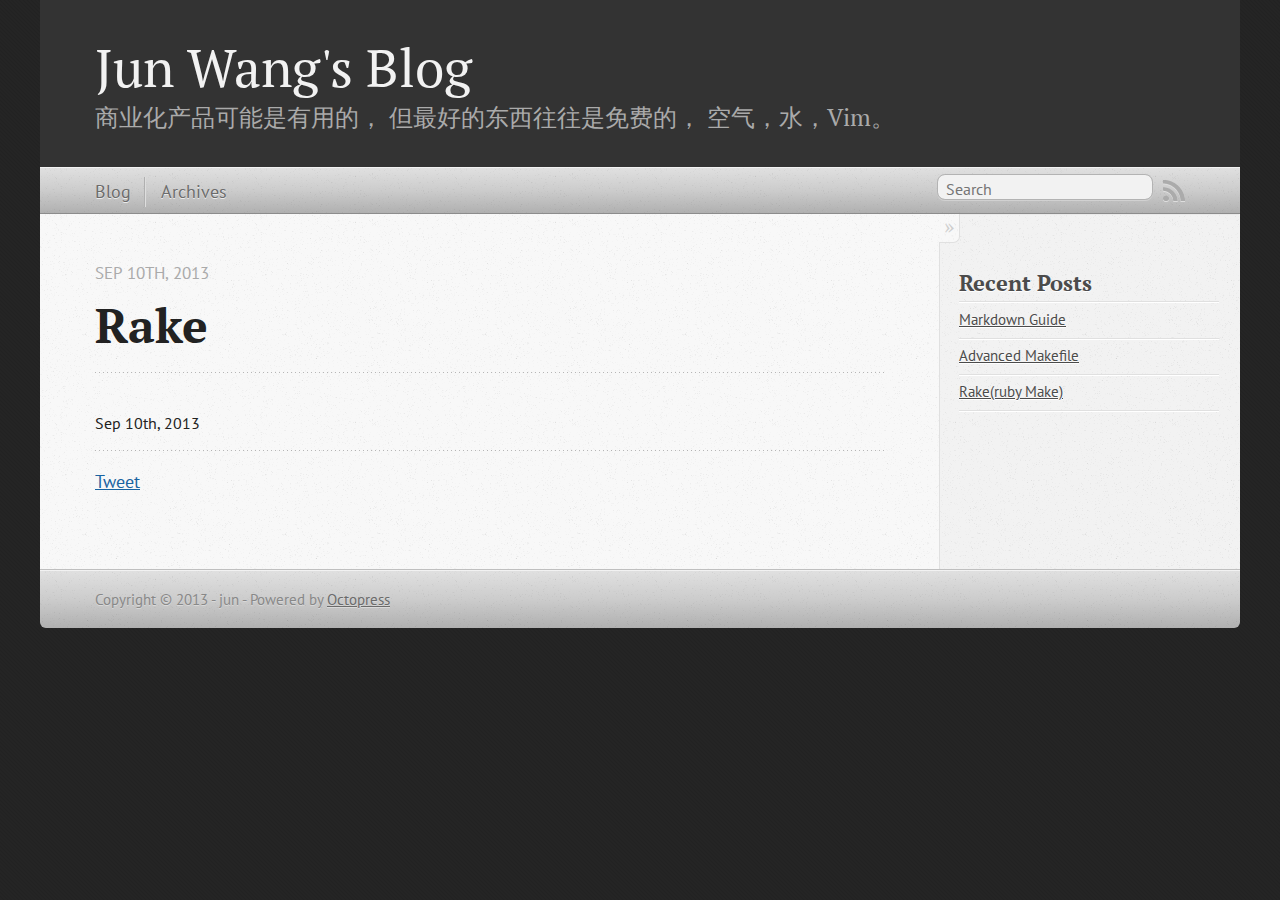
<file: rake/index.html>
<!DOCTYPE html>
<!--[if IEMobile 7 ]><html class="no-js iem7"><![endif]-->
<!--[if lt IE 9]><html class="no-js lte-ie8"><![endif]-->
<!--[if (gt IE 8)|(gt IEMobile 7)|!(IEMobile)|!(IE)]><!--><html class="no-js" lang="en"><!--<![endif]-->
<head>
  <meta charset="utf-8">
  <title>rake - Jun Wang's Blog</title>
  <meta name="author" content="jun">

  
  <meta name="description" content=" Rake Sep 10th, 2013 Sep 10th, 2013 Tweet Recent Posts Markdown Guide Advanced Makefile Rake(ruby Make) ">
  

  <!-- http://t.co/dKP3o1e -->
  <meta name="HandheldFriendly" content="True">
  <meta name="MobileOptimized" content="320">
  <meta name="viewport" content="width=device-width, initial-scale=1">

  
  <link rel="canonical" href="http://wangeen.github.io/rake">
  <link href="/favicon.png" rel="icon">
  <link href="/stylesheets/screen.css" media="screen, projection" rel="stylesheet" type="text/css">
  <link href="/atom.xml" rel="alternate" title="Jun Wang's Blog" type="application/atom+xml">
  <script src="/javascripts/modernizr-2.0.js"></script>
  <script src="//ajax.googleapis.com/ajax/libs/jquery/1.9.1/jquery.min.js"></script>
  <script>!window.jQuery && document.write(unescape('%3Cscript src="./javascripts/lib/jquery.min.js"%3E%3C/script%3E'))</script>
  <script src="/javascripts/octopress.js" type="text/javascript"></script>
  <!--Fonts from Google"s Web font directory at http://google.com/webfonts -->
<link href="http://fonts.googleapis.com/css?family=PT+Serif:regular,italic,bold,bolditalic" rel="stylesheet" type="text/css">
<link href="http://fonts.googleapis.com/css?family=PT+Sans:regular,italic,bold,bolditalic" rel="stylesheet" type="text/css">

  

</head>

<body   >
  <header role="banner"><hgroup>
  <h1><a href="/">Jun Wang's Blog</a></h1>
  
    <h2>商业化产品可能是有用的， 但最好的东西往往是免费的， 空气，水，Vim。</h2>
  
</hgroup>

</header>
  <nav role="navigation"><ul class="subscription" data-subscription="rss">
  <li><a href="/atom.xml" rel="subscribe-rss" title="subscribe via RSS">RSS</a></li>
  
</ul>
  
<form action="http://google.com/search" method="get">
  <fieldset role="search">
    <input type="hidden" name="q" value="site:wangeen.github.io" />
    <input class="search" type="text" name="q" results="0" placeholder="Search"/>
  </fieldset>
</form>
  
<ul class="main-navigation">
  <li><a href="/">Blog</a></li>
  <li><a href="/blog/archives">Archives</a></li>
</ul>

</nav>
  <div id="main">
    <div id="content">
      <div>
<article role="article">
  
  <header>
    <h1 class="entry-title">Rake</h1>
    <p class="meta">








  


<time datetime="2013-09-10T19:27:00+08:00" pubdate data-updated="true">Sep 10<span>th</span>, 2013</time></p>
  </header>
  
  

  
    <footer>
      <p class="meta">
        
        








  


<time datetime="2013-09-10T19:27:00+08:00" pubdate data-updated="true">Sep 10<span>th</span>, 2013</time>
        
      </p>
      
        <div class="sharing">
  
  <a href="//twitter.com/share" class="twitter-share-button" data-url="http://wangeen.github.io/rake/index.html" data-via="" data-counturl="http://wangeen.github.io/rake/index.html" >Tweet</a>
  
  
  
</div>

      
    </footer>
  
</article>

</div>

<aside class="sidebar">
  
    <section>
  <h1>Recent Posts</h1>
  <ul id="recent_posts">
    
      <li class="post">
        <a href="/blog/2013/09/11/markdown-guide/">Markdown Guide</a>
      </li>
    
      <li class="post">
        <a href="/blog/2013/09/11/advanced-makefile/">Advanced Makefile</a>
      </li>
    
      <li class="post">
        <a href="/blog/2013/09/10/rake-ruby-make/">Rake(ruby Make)</a>
      </li>
    
  </ul>
</section>





  
</aside>


    </div>
  </div>
  <footer role="contentinfo"><p>
  Copyright &copy; 2013 - jun -
  <span class="credit">Powered by <a href="http://octopress.org">Octopress</a></span>
</p>

</footer>
  







  <script type="text/javascript">
    (function(){
      var twitterWidgets = document.createElement('script');
      twitterWidgets.type = 'text/javascript';
      twitterWidgets.async = true;
      twitterWidgets.src = '//platform.twitter.com/widgets.js';
      document.getElementsByTagName('head')[0].appendChild(twitterWidgets);
    })();
  </script>





</body>
</html>
</file>
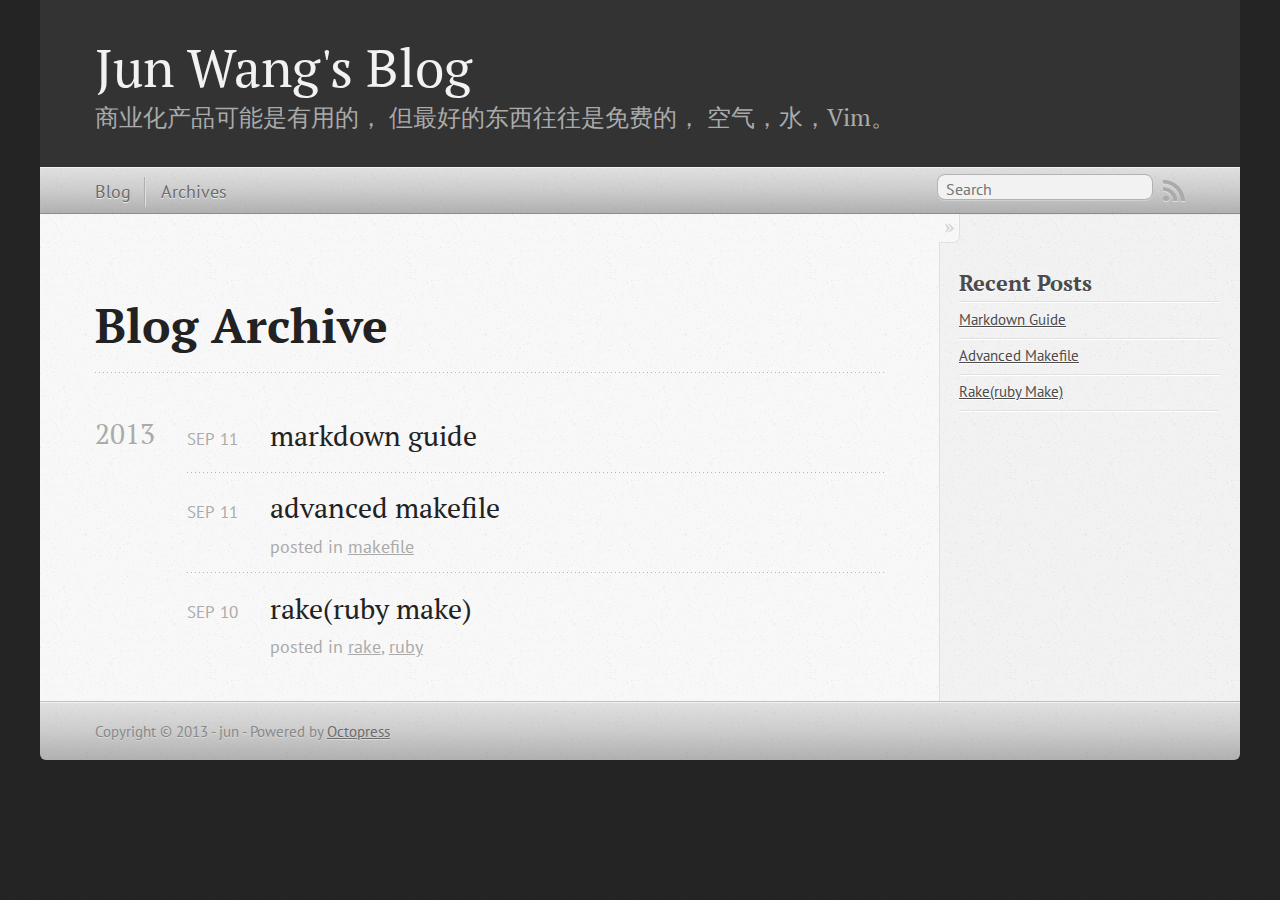
<file: blog/archives/index.html>
<!DOCTYPE html>
<!--[if IEMobile 7 ]><html class="no-js iem7"><![endif]-->
<!--[if lt IE 9]><html class="no-js lte-ie8"><![endif]-->
<!--[if (gt IE 8)|(gt IEMobile 7)|!(IEMobile)|!(IE)]><!--><html class="no-js" lang="en"><!--<![endif]-->
<head>
  <meta charset="utf-8">
  <title>Blog Archive - Jun Wang's Blog</title>
  <meta name="author" content="jun">

  
  <meta name="description" content="Blog Archive 2013 markdown guide
Sep 11 2013 advanced makefile
Sep 11 2013 posted in makefile rake(ruby make)
Sep 10 2013 posted in rake, ruby &hellip;">
  

  <!-- http://t.co/dKP3o1e -->
  <meta name="HandheldFriendly" content="True">
  <meta name="MobileOptimized" content="320">
  <meta name="viewport" content="width=device-width, initial-scale=1">

  
  <link rel="canonical" href="http://wangeen.github.io/blog/archives">
  <link href="/favicon.png" rel="icon">
  <link href="/stylesheets/screen.css" media="screen, projection" rel="stylesheet" type="text/css">
  <link href="/atom.xml" rel="alternate" title="Jun Wang's Blog" type="application/atom+xml">
  <script src="/javascripts/modernizr-2.0.js"></script>
  <script src="//ajax.googleapis.com/ajax/libs/jquery/1.9.1/jquery.min.js"></script>
  <script>!window.jQuery && document.write(unescape('%3Cscript src="./javascripts/lib/jquery.min.js"%3E%3C/script%3E'))</script>
  <script src="/javascripts/octopress.js" type="text/javascript"></script>
  <!--Fonts from Google"s Web font directory at http://google.com/webfonts -->
<link href="http://fonts.googleapis.com/css?family=PT+Serif:regular,italic,bold,bolditalic" rel="stylesheet" type="text/css">
<link href="http://fonts.googleapis.com/css?family=PT+Sans:regular,italic,bold,bolditalic" rel="stylesheet" type="text/css">

  

</head>

<body   >
  <header role="banner"><hgroup>
  <h1><a href="/">Jun Wang's Blog</a></h1>
  
    <h2>商业化产品可能是有用的， 但最好的东西往往是免费的， 空气，水，Vim。</h2>
  
</hgroup>

</header>
  <nav role="navigation"><ul class="subscription" data-subscription="rss">
  <li><a href="/atom.xml" rel="subscribe-rss" title="subscribe via RSS">RSS</a></li>
  
</ul>
  
<form action="http://google.com/search" method="get">
  <fieldset role="search">
    <input type="hidden" name="q" value="site:wangeen.github.io" />
    <input class="search" type="text" name="q" results="0" placeholder="Search"/>
  </fieldset>
</form>
  
<ul class="main-navigation">
  <li><a href="/">Blog</a></li>
  <li><a href="/blog/archives">Archives</a></li>
</ul>

</nav>
  <div id="main">
    <div id="content">
      <div>
<article role="article">
  
  <header>
    <h1 class="entry-title">Blog Archive</h1>
    
  </header>
  
  <div id="blog-archives">



  
  <h2>2013</h2>

<article>
  
<h1><a href="/blog/2013/09/11/markdown-guide/">markdown guide</a></h1>
<time datetime="2013-09-11T20:44:00+08:00" pubdate><span class='month'>Sep</span> <span class='day'>11</span> <span class='year'>2013</span></time>


</article>



<article>
  
<h1><a href="/blog/2013/09/11/advanced-makefile/">advanced makefile</a></h1>
<time datetime="2013-09-11T19:58:00+08:00" pubdate><span class='month'>Sep</span> <span class='day'>11</span> <span class='year'>2013</span></time>

<footer>
  <span class="categories">posted in <a class='category' href='/blog/categories/makefile/'>makefile</a></span>
</footer>


</article>



<article>
  
<h1><a href="/blog/2013/09/10/rake-ruby-make/">rake(ruby make)</a></h1>
<time datetime="2013-09-10T19:28:00+08:00" pubdate><span class='month'>Sep</span> <span class='day'>10</span> <span class='year'>2013</span></time>

<footer>
  <span class="categories">posted in <a class='category' href='/blog/categories/rake/'>rake</a>, <a class='category' href='/blog/categories/ruby/'>ruby</a></span>
</footer>


</article>

</div>

  
</article>

</div>

<aside class="sidebar">
  
    <section>
  <h1>Recent Posts</h1>
  <ul id="recent_posts">
    
      <li class="post">
        <a href="/blog/2013/09/11/markdown-guide/">Markdown Guide</a>
      </li>
    
      <li class="post">
        <a href="/blog/2013/09/11/advanced-makefile/">Advanced Makefile</a>
      </li>
    
      <li class="post">
        <a href="/blog/2013/09/10/rake-ruby-make/">Rake(ruby Make)</a>
      </li>
    
  </ul>
</section>





  
</aside>


    </div>
  </div>
  <footer role="contentinfo"><p>
  Copyright &copy; 2013 - jun -
  <span class="credit">Powered by <a href="http://octopress.org">Octopress</a></span>
</p>

</footer>
  







  <script type="text/javascript">
    (function(){
      var twitterWidgets = document.createElement('script');
      twitterWidgets.type = 'text/javascript';
      twitterWidgets.async = true;
      twitterWidgets.src = '//platform.twitter.com/widgets.js';
      document.getElementsByTagName('head')[0].appendChild(twitterWidgets);
    })();
  </script>





</body>
</html>
</file>
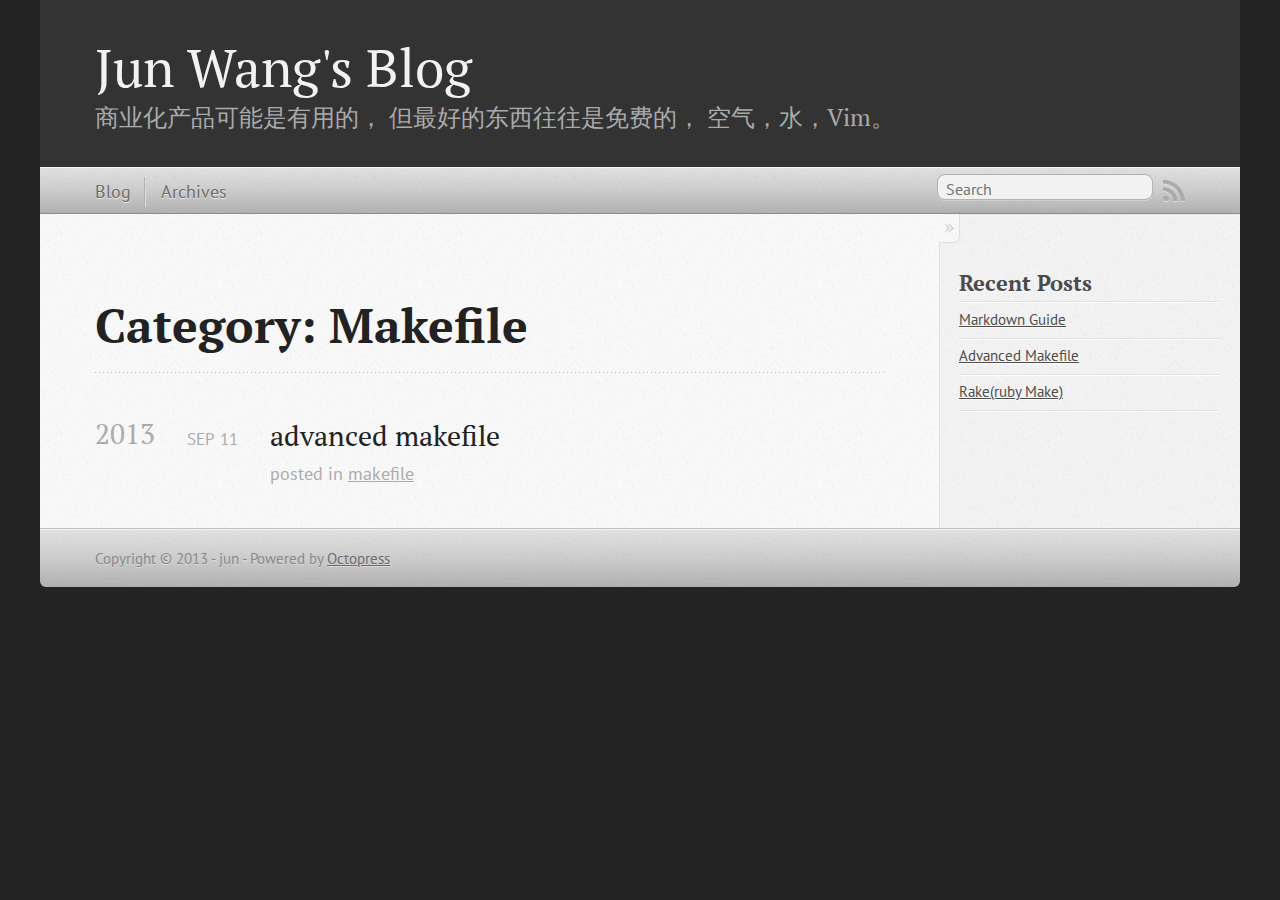
<file: blog/categories/makefile/index.html>
<!DOCTYPE html>
<!--[if IEMobile 7 ]><html class="no-js iem7"><![endif]-->
<!--[if lt IE 9]><html class="no-js lte-ie8"><![endif]-->
<!--[if (gt IE 8)|(gt IEMobile 7)|!(IEMobile)|!(IE)]><!--><html class="no-js" lang="en"><!--<![endif]-->
<head>
  <meta charset="utf-8">
  <title>Category: makefile - Jun Wang's Blog</title>
  <meta name="author" content="jun">

  
  <meta name="description" content="Category: makefile">
  

  <!-- http://t.co/dKP3o1e -->
  <meta name="HandheldFriendly" content="True">
  <meta name="MobileOptimized" content="320">
  <meta name="viewport" content="width=device-width, initial-scale=1">

  
  <link rel="canonical" href="http://wangeen.github.ioblog/categories/makefile">
  <link href="/favicon.png" rel="icon">
  <link href="/stylesheets/screen.css" media="screen, projection" rel="stylesheet" type="text/css">
  <link href="/atom.xml" rel="alternate" title="Jun Wang's Blog" type="application/atom+xml">
  <script src="/javascripts/modernizr-2.0.js"></script>
  <script src="//ajax.googleapis.com/ajax/libs/jquery/1.9.1/jquery.min.js"></script>
  <script>!window.jQuery && document.write(unescape('%3Cscript src="./javascripts/lib/jquery.min.js"%3E%3C/script%3E'))</script>
  <script src="/javascripts/octopress.js" type="text/javascript"></script>
  <!--Fonts from Google"s Web font directory at http://google.com/webfonts -->
<link href="http://fonts.googleapis.com/css?family=PT+Serif:regular,italic,bold,bolditalic" rel="stylesheet" type="text/css">
<link href="http://fonts.googleapis.com/css?family=PT+Sans:regular,italic,bold,bolditalic" rel="stylesheet" type="text/css">

  

</head>

<body   >
  <header role="banner"><hgroup>
  <h1><a href="/">Jun Wang's Blog</a></h1>
  
    <h2>商业化产品可能是有用的， 但最好的东西往往是免费的， 空气，水，Vim。</h2>
  
</hgroup>

</header>
  <nav role="navigation"><ul class="subscription" data-subscription="rss">
  <li><a href="/atom.xml" rel="subscribe-rss" title="subscribe via RSS">RSS</a></li>
  
</ul>
  
<form action="http://google.com/search" method="get">
  <fieldset role="search">
    <input type="hidden" name="q" value="site:wangeen.github.io" />
    <input class="search" type="text" name="q" results="0" placeholder="Search"/>
  </fieldset>
</form>
  
<ul class="main-navigation">
  <li><a href="/">Blog</a></li>
  <li><a href="/blog/archives">Archives</a></li>
</ul>

</nav>
  <div id="main">
    <div id="content">
      <div>
<article role="article">
  
  <header>
    <h1 class="entry-title">Category: Makefile</h1>
    
  </header>
  
  <div id="blog-archives" class="category">



  
  <h2>2013</h2>

<article>
  
<h1><a href="/blog/2013/09/11/advanced-makefile/">advanced makefile</a></h1>
<time datetime="2013-09-11T19:58:00+08:00" pubdate><span class='month'>Sep</span> <span class='day'>11</span> <span class='year'>2013</span></time>

<footer>
  <span class="categories">posted in <a class='category' href='/blog/categories/makefile/'>makefile</a></span>
</footer>


</article>

</div>

  
</article>

</div>

<aside class="sidebar">
  
    <section>
  <h1>Recent Posts</h1>
  <ul id="recent_posts">
    
      <li class="post">
        <a href="/blog/2013/09/11/markdown-guide/">Markdown Guide</a>
      </li>
    
      <li class="post">
        <a href="/blog/2013/09/11/advanced-makefile/">Advanced Makefile</a>
      </li>
    
      <li class="post">
        <a href="/blog/2013/09/10/rake-ruby-make/">Rake(ruby Make)</a>
      </li>
    
  </ul>
</section>





  
</aside>


    </div>
  </div>
  <footer role="contentinfo"><p>
  Copyright &copy; 2013 - jun -
  <span class="credit">Powered by <a href="http://octopress.org">Octopress</a></span>
</p>

</footer>
  







  <script type="text/javascript">
    (function(){
      var twitterWidgets = document.createElement('script');
      twitterWidgets.type = 'text/javascript';
      twitterWidgets.async = true;
      twitterWidgets.src = '//platform.twitter.com/widgets.js';
      document.getElementsByTagName('head')[0].appendChild(twitterWidgets);
    })();
  </script>





</body>
</html>
</file>
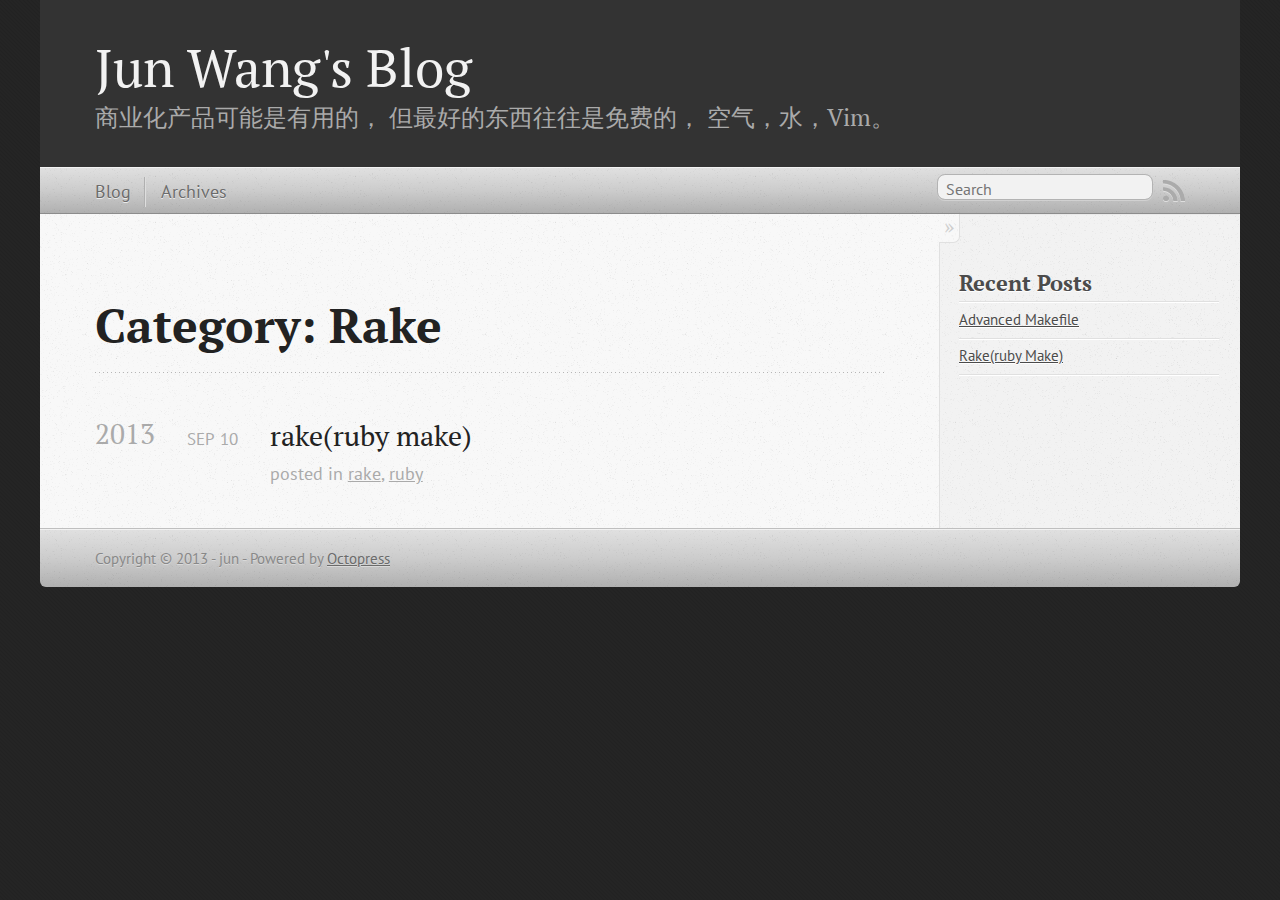
<file: blog/categories/rake/index.html>
<!DOCTYPE html>
<!--[if IEMobile 7 ]><html class="no-js iem7"><![endif]-->
<!--[if lt IE 9]><html class="no-js lte-ie8"><![endif]-->
<!--[if (gt IE 8)|(gt IEMobile 7)|!(IEMobile)|!(IE)]><!--><html class="no-js" lang="en"><!--<![endif]-->
<head>
  <meta charset="utf-8">
  <title>Category: rake - Jun Wang's Blog</title>
  <meta name="author" content="jun">

  
  <meta name="description" content="Category: rake">
  

  <!-- http://t.co/dKP3o1e -->
  <meta name="HandheldFriendly" content="True">
  <meta name="MobileOptimized" content="320">
  <meta name="viewport" content="width=device-width, initial-scale=1">

  
  <link rel="canonical" href="http://wangeen.github.ioblog/categories/rake">
  <link href="/favicon.png" rel="icon">
  <link href="/stylesheets/screen.css" media="screen, projection" rel="stylesheet" type="text/css">
  <link href="/atom.xml" rel="alternate" title="Jun Wang's Blog" type="application/atom+xml">
  <script src="/javascripts/modernizr-2.0.js"></script>
  <script src="//ajax.googleapis.com/ajax/libs/jquery/1.9.1/jquery.min.js"></script>
  <script>!window.jQuery && document.write(unescape('%3Cscript src="./javascripts/lib/jquery.min.js"%3E%3C/script%3E'))</script>
  <script src="/javascripts/octopress.js" type="text/javascript"></script>
  <!--Fonts from Google"s Web font directory at http://google.com/webfonts -->
<link href="http://fonts.googleapis.com/css?family=PT+Serif:regular,italic,bold,bolditalic" rel="stylesheet" type="text/css">
<link href="http://fonts.googleapis.com/css?family=PT+Sans:regular,italic,bold,bolditalic" rel="stylesheet" type="text/css">

  

</head>

<body   >
  <header role="banner"><hgroup>
  <h1><a href="/">Jun Wang's Blog</a></h1>
  
    <h2>商业化产品可能是有用的， 但最好的东西往往是免费的， 空气，水，Vim。</h2>
  
</hgroup>

</header>
  <nav role="navigation"><ul class="subscription" data-subscription="rss">
  <li><a href="/atom.xml" rel="subscribe-rss" title="subscribe via RSS">RSS</a></li>
  
</ul>
  
<form action="http://google.com/search" method="get">
  <fieldset role="search">
    <input type="hidden" name="q" value="site:wangeen.github.io" />
    <input class="search" type="text" name="q" results="0" placeholder="Search"/>
  </fieldset>
</form>
  
<ul class="main-navigation">
  <li><a href="/">Blog</a></li>
  <li><a href="/blog/archives">Archives</a></li>
</ul>

</nav>
  <div id="main">
    <div id="content">
      <div>
<article role="article">
  
  <header>
    <h1 class="entry-title">Category: Rake</h1>
    
  </header>
  
  <div id="blog-archives" class="category">



  
  <h2>2013</h2>

<article>
  
<h1><a href="/blog/2013/09/10/rake-ruby-make/">rake(ruby make)</a></h1>
<time datetime="2013-09-10T19:28:00+08:00" pubdate><span class='month'>Sep</span> <span class='day'>10</span> <span class='year'>2013</span></time>

<footer>
  <span class="categories">posted in <a class='category' href='/blog/categories/rake/'>rake</a>, <a class='category' href='/blog/categories/ruby/'>ruby</a></span>
</footer>


</article>

</div>

  
</article>

</div>

<aside class="sidebar">
  
    <section>
  <h1>Recent Posts</h1>
  <ul id="recent_posts">
    
      <li class="post">
        <a href="/blog/2013/09/11/advanced-makefile/">Advanced Makefile</a>
      </li>
    
      <li class="post">
        <a href="/blog/2013/09/10/rake-ruby-make/">Rake(ruby Make)</a>
      </li>
    
  </ul>
</section>





  
</aside>


    </div>
  </div>
  <footer role="contentinfo"><p>
  Copyright &copy; 2013 - jun -
  <span class="credit">Powered by <a href="http://octopress.org">Octopress</a></span>
</p>

</footer>
  







  <script type="text/javascript">
    (function(){
      var twitterWidgets = document.createElement('script');
      twitterWidgets.type = 'text/javascript';
      twitterWidgets.async = true;
      twitterWidgets.src = '//platform.twitter.com/widgets.js';
      document.getElementsByTagName('head')[0].appendChild(twitterWidgets);
    })();
  </script>





</body>
</html>
</file>
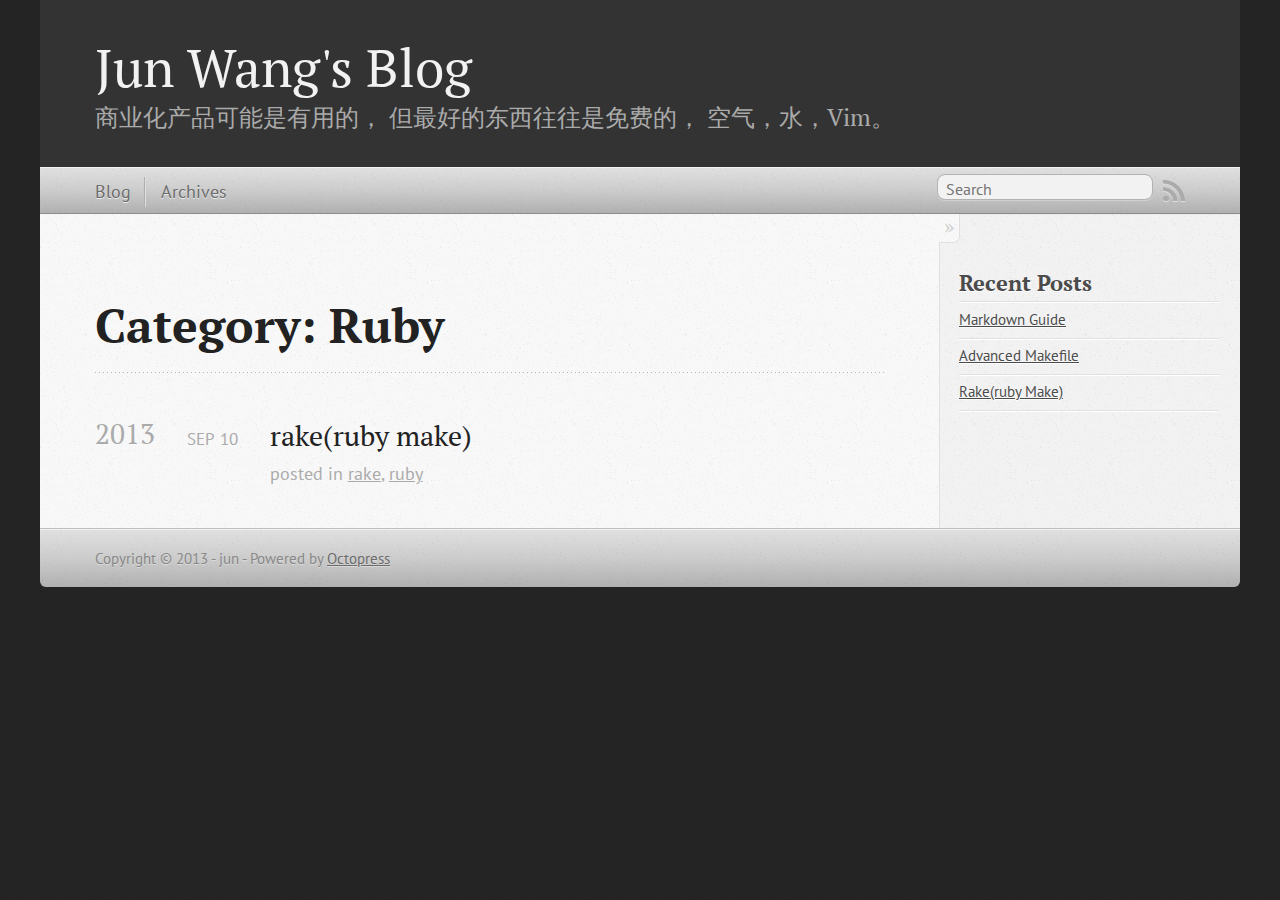
<file: blog/categories/ruby/index.html>
<!DOCTYPE html>
<!--[if IEMobile 7 ]><html class="no-js iem7"><![endif]-->
<!--[if lt IE 9]><html class="no-js lte-ie8"><![endif]-->
<!--[if (gt IE 8)|(gt IEMobile 7)|!(IEMobile)|!(IE)]><!--><html class="no-js" lang="en"><!--<![endif]-->
<head>
  <meta charset="utf-8">
  <title>Category: ruby - Jun Wang's Blog</title>
  <meta name="author" content="jun">

  
  <meta name="description" content="Category: ruby">
  

  <!-- http://t.co/dKP3o1e -->
  <meta name="HandheldFriendly" content="True">
  <meta name="MobileOptimized" content="320">
  <meta name="viewport" content="width=device-width, initial-scale=1">

  
  <link rel="canonical" href="http://wangeen.github.ioblog/categories/ruby">
  <link href="/favicon.png" rel="icon">
  <link href="/stylesheets/screen.css" media="screen, projection" rel="stylesheet" type="text/css">
  <link href="/atom.xml" rel="alternate" title="Jun Wang's Blog" type="application/atom+xml">
  <script src="/javascripts/modernizr-2.0.js"></script>
  <script src="//ajax.googleapis.com/ajax/libs/jquery/1.9.1/jquery.min.js"></script>
  <script>!window.jQuery && document.write(unescape('%3Cscript src="./javascripts/lib/jquery.min.js"%3E%3C/script%3E'))</script>
  <script src="/javascripts/octopress.js" type="text/javascript"></script>
  <!--Fonts from Google"s Web font directory at http://google.com/webfonts -->
<link href="http://fonts.googleapis.com/css?family=PT+Serif:regular,italic,bold,bolditalic" rel="stylesheet" type="text/css">
<link href="http://fonts.googleapis.com/css?family=PT+Sans:regular,italic,bold,bolditalic" rel="stylesheet" type="text/css">

  

</head>

<body   >
  <header role="banner"><hgroup>
  <h1><a href="/">Jun Wang's Blog</a></h1>
  
    <h2>商业化产品可能是有用的， 但最好的东西往往是免费的， 空气，水，Vim。</h2>
  
</hgroup>

</header>
  <nav role="navigation"><ul class="subscription" data-subscription="rss">
  <li><a href="/atom.xml" rel="subscribe-rss" title="subscribe via RSS">RSS</a></li>
  
</ul>
  
<form action="http://google.com/search" method="get">
  <fieldset role="search">
    <input type="hidden" name="q" value="site:wangeen.github.io" />
    <input class="search" type="text" name="q" results="0" placeholder="Search"/>
  </fieldset>
</form>
  
<ul class="main-navigation">
  <li><a href="/">Blog</a></li>
  <li><a href="/blog/archives">Archives</a></li>
</ul>

</nav>
  <div id="main">
    <div id="content">
      <div>
<article role="article">
  
  <header>
    <h1 class="entry-title">Category: Ruby</h1>
    
  </header>
  
  <div id="blog-archives" class="category">



  
  <h2>2013</h2>

<article>
  
<h1><a href="/blog/2013/09/10/rake-ruby-make/">rake(ruby make)</a></h1>
<time datetime="2013-09-10T19:28:00+08:00" pubdate><span class='month'>Sep</span> <span class='day'>10</span> <span class='year'>2013</span></time>

<footer>
  <span class="categories">posted in <a class='category' href='/blog/categories/rake/'>rake</a>, <a class='category' href='/blog/categories/ruby/'>ruby</a></span>
</footer>


</article>

</div>

  
</article>

</div>

<aside class="sidebar">
  
    <section>
  <h1>Recent Posts</h1>
  <ul id="recent_posts">
    
      <li class="post">
        <a href="/blog/2013/09/11/markdown-guide/">Markdown Guide</a>
      </li>
    
      <li class="post">
        <a href="/blog/2013/09/11/advanced-makefile/">Advanced Makefile</a>
      </li>
    
      <li class="post">
        <a href="/blog/2013/09/10/rake-ruby-make/">Rake(ruby Make)</a>
      </li>
    
  </ul>
</section>





  
</aside>


    </div>
  </div>
  <footer role="contentinfo"><p>
  Copyright &copy; 2013 - jun -
  <span class="credit">Powered by <a href="http://octopress.org">Octopress</a></span>
</p>

</footer>
  







  <script type="text/javascript">
    (function(){
      var twitterWidgets = document.createElement('script');
      twitterWidgets.type = 'text/javascript';
      twitterWidgets.async = true;
      twitterWidgets.src = '//platform.twitter.com/widgets.js';
      document.getElementsByTagName('head')[0].appendChild(twitterWidgets);
    })();
  </script>





</body>
</html>
</file>
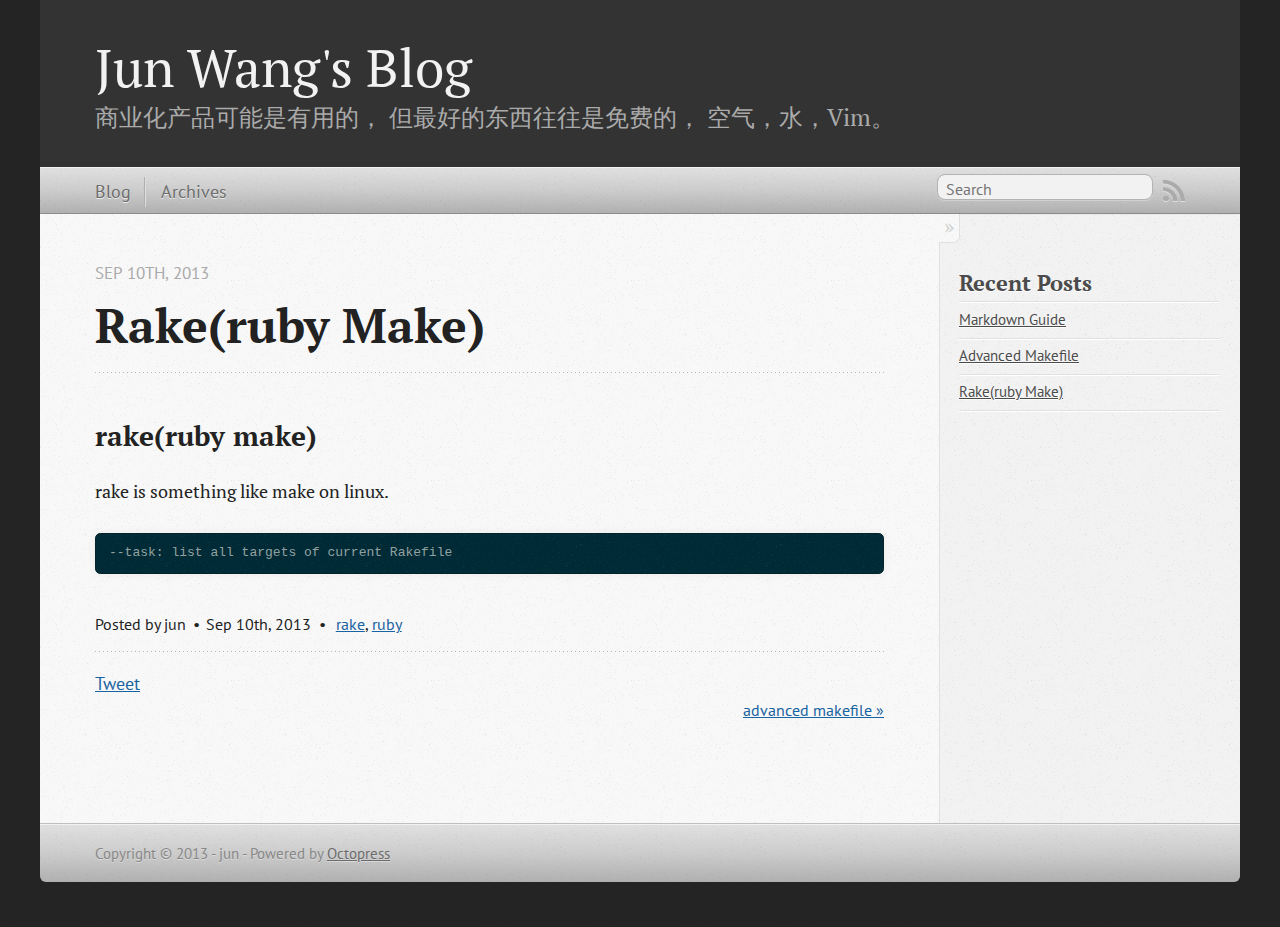
<file: blog/2013/09/10/rake-ruby-make/index.html>
<!DOCTYPE html>
<!--[if IEMobile 7 ]><html class="no-js iem7"><![endif]-->
<!--[if lt IE 9]><html class="no-js lte-ie8"><![endif]-->
<!--[if (gt IE 8)|(gt IEMobile 7)|!(IEMobile)|!(IE)]><!--><html class="no-js" lang="en"><!--<![endif]-->
<head>
  <meta charset="utf-8">
  <title>rake(ruby make) - Jun Wang's Blog</title>
  <meta name="author" content="jun">

  
  <meta name="description" content="rake(ruby make) rake is something like make on linux. --task: list all targets of current Rakefile ">
  

  <!-- http://t.co/dKP3o1e -->
  <meta name="HandheldFriendly" content="True">
  <meta name="MobileOptimized" content="320">
  <meta name="viewport" content="width=device-width, initial-scale=1">

  
  <link rel="canonical" href="http://wangeen.github.io/blog/2013/09/10/rake-ruby-make">
  <link href="/favicon.png" rel="icon">
  <link href="/stylesheets/screen.css" media="screen, projection" rel="stylesheet" type="text/css">
  <link href="/atom.xml" rel="alternate" title="Jun Wang's Blog" type="application/atom+xml">
  <script src="/javascripts/modernizr-2.0.js"></script>
  <script src="//ajax.googleapis.com/ajax/libs/jquery/1.9.1/jquery.min.js"></script>
  <script>!window.jQuery && document.write(unescape('%3Cscript src="./javascripts/lib/jquery.min.js"%3E%3C/script%3E'))</script>
  <script src="/javascripts/octopress.js" type="text/javascript"></script>
  <!--Fonts from Google"s Web font directory at http://google.com/webfonts -->
<link href="http://fonts.googleapis.com/css?family=PT+Serif:regular,italic,bold,bolditalic" rel="stylesheet" type="text/css">
<link href="http://fonts.googleapis.com/css?family=PT+Sans:regular,italic,bold,bolditalic" rel="stylesheet" type="text/css">

  

</head>

<body   >
  <header role="banner"><hgroup>
  <h1><a href="/">Jun Wang's Blog</a></h1>
  
    <h2>商业化产品可能是有用的， 但最好的东西往往是免费的， 空气，水，Vim。</h2>
  
</hgroup>

</header>
  <nav role="navigation"><ul class="subscription" data-subscription="rss">
  <li><a href="/atom.xml" rel="subscribe-rss" title="subscribe via RSS">RSS</a></li>
  
</ul>
  
<form action="http://google.com/search" method="get">
  <fieldset role="search">
    <input type="hidden" name="q" value="site:wangeen.github.io" />
    <input class="search" type="text" name="q" results="0" placeholder="Search"/>
  </fieldset>
</form>
  
<ul class="main-navigation">
  <li><a href="/">Blog</a></li>
  <li><a href="/blog/archives">Archives</a></li>
</ul>

</nav>
  <div id="main">
    <div id="content">
      <div>
<article class="hentry" role="article">
  
  <header>
    
      <h1 class="entry-title">Rake(ruby Make)</h1>
    
    
      <p class="meta">
        








  


<time datetime="2013-09-10T19:28:00+08:00" pubdate data-updated="true">Sep 10<span>th</span>, 2013</time>
        
      </p>
    
  </header>


<div class="entry-content"><h2>rake(ruby make)</h2>

<p>rake is something like make on linux.</p>

<pre><code>--task: list all targets of current Rakefile 
</code></pre>
</div>


  <footer>
    <p class="meta">
      
  

<span class="byline author vcard">Posted by <span class="fn">jun</span></span>

      








  


<time datetime="2013-09-10T19:28:00+08:00" pubdate data-updated="true">Sep 10<span>th</span>, 2013</time>
      

<span class="categories">
  
    <a class='category' href='/blog/categories/rake/'>rake</a>, <a class='category' href='/blog/categories/ruby/'>ruby</a>
  
</span>


    </p>
    
      <div class="sharing">
  
  <a href="//twitter.com/share" class="twitter-share-button" data-url="http://wangeen.github.io/blog/2013/09/10/rake-ruby-make/" data-via="" data-counturl="http://wangeen.github.io/blog/2013/09/10/rake-ruby-make/" >Tweet</a>
  
  
  
</div>

    
    <p class="meta">
      
      
        <a class="basic-alignment right" href="/blog/2013/09/11/advanced-makefile/" title="Next Post: advanced makefile">advanced makefile &raquo;</a>
      
    </p>
  </footer>
</article>

</div>

<aside class="sidebar">
  
    <section>
  <h1>Recent Posts</h1>
  <ul id="recent_posts">
    
      <li class="post">
        <a href="/blog/2013/09/11/markdown-guide/">Markdown Guide</a>
      </li>
    
      <li class="post">
        <a href="/blog/2013/09/11/advanced-makefile/">Advanced Makefile</a>
      </li>
    
      <li class="post">
        <a href="/blog/2013/09/10/rake-ruby-make/">Rake(ruby Make)</a>
      </li>
    
  </ul>
</section>





  
</aside>


    </div>
  </div>
  <footer role="contentinfo"><p>
  Copyright &copy; 2013 - jun -
  <span class="credit">Powered by <a href="http://octopress.org">Octopress</a></span>
</p>

</footer>
  







  <script type="text/javascript">
    (function(){
      var twitterWidgets = document.createElement('script');
      twitterWidgets.type = 'text/javascript';
      twitterWidgets.async = true;
      twitterWidgets.src = '//platform.twitter.com/widgets.js';
      document.getElementsByTagName('head')[0].appendChild(twitterWidgets);
    })();
  </script>





</body>
</html>
</file>
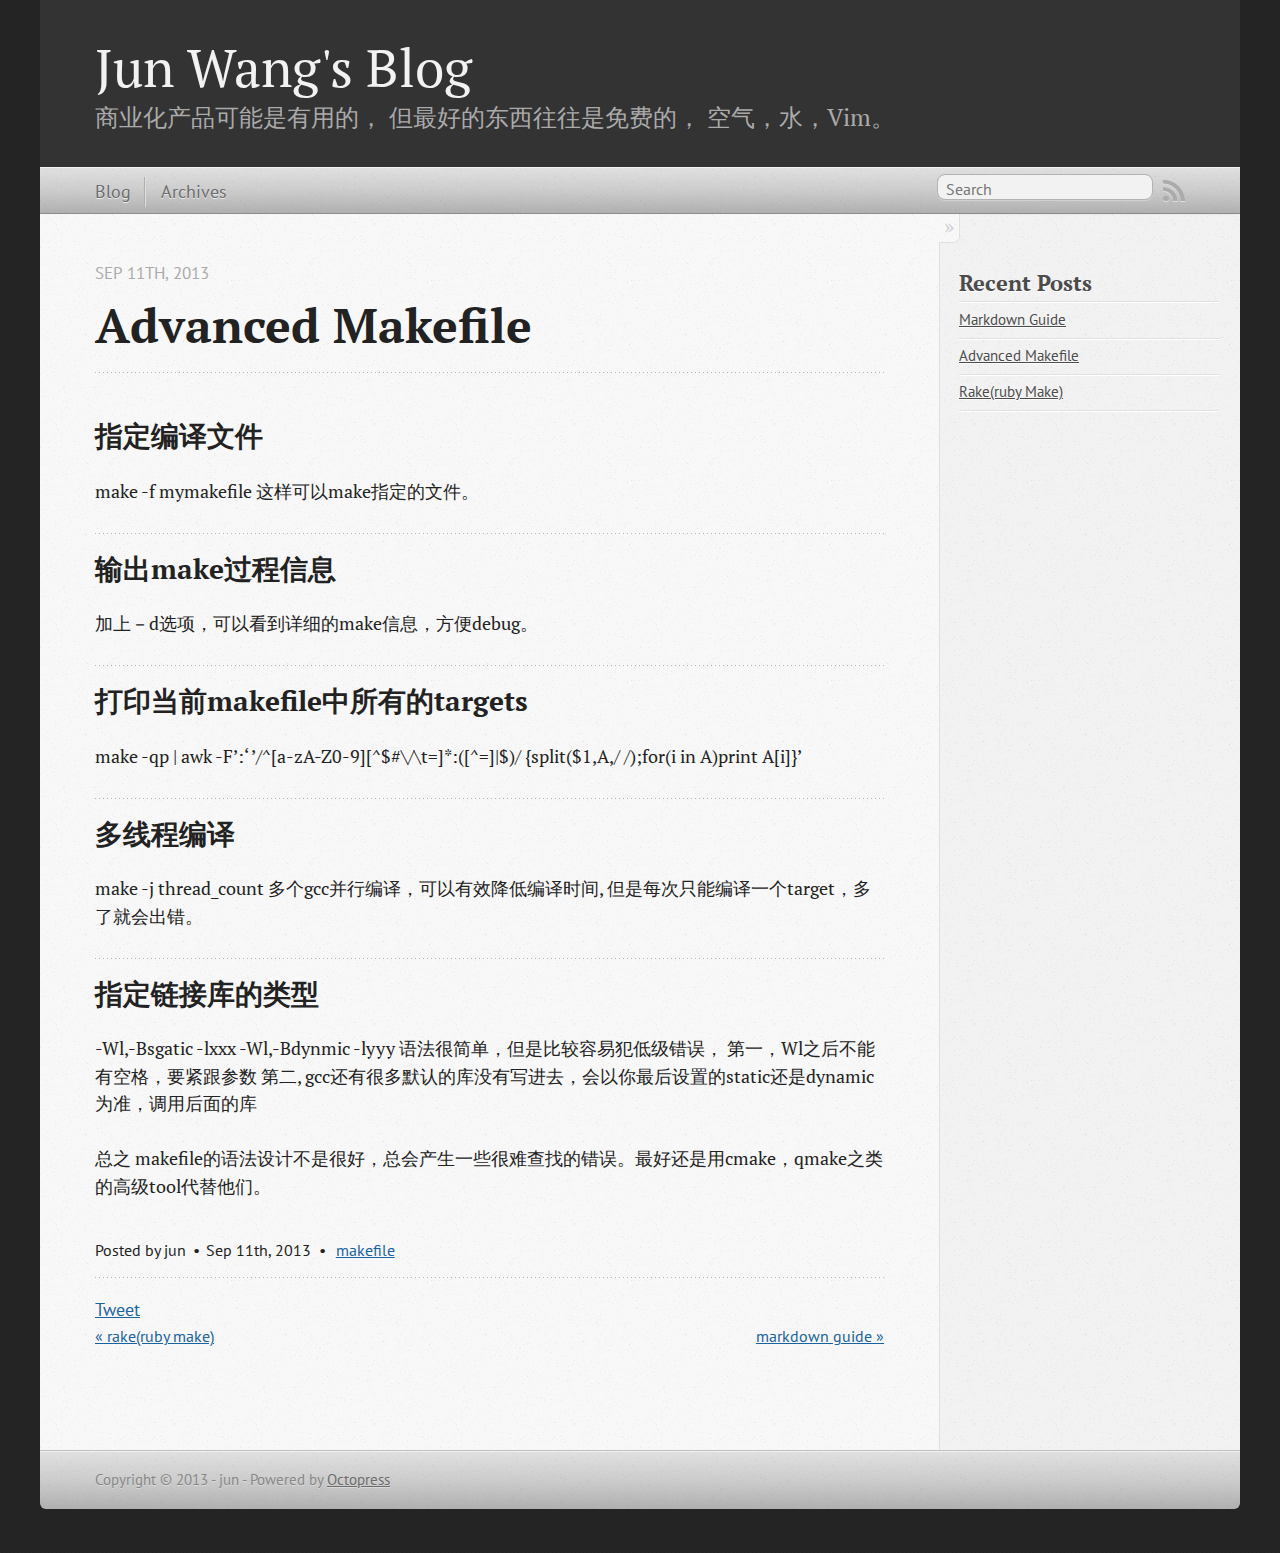
<file: blog/2013/09/11/advanced-makefile/index.html>
<!DOCTYPE html>
<!--[if IEMobile 7 ]><html class="no-js iem7"><![endif]-->
<!--[if lt IE 9]><html class="no-js lte-ie8"><![endif]-->
<!--[if (gt IE 8)|(gt IEMobile 7)|!(IEMobile)|!(IE)]><!--><html class="no-js" lang="en"><!--<![endif]-->
<head>
  <meta charset="utf-8">
  <title>advanced makefile - Jun Wang's Blog</title>
  <meta name="author" content="jun">

  
  <meta name="description" content="指定编译文件 make -f mymakefile
这样可以make指定的文件。 输出make过程信息 加上－d选项，可以看到详细的make信息，方便debug。 打印当前makefile中所有的targets make -qp | awk -F&#8217;:&lsquo; &rsquo;/^[ &hellip;">
  

  <!-- http://t.co/dKP3o1e -->
  <meta name="HandheldFriendly" content="True">
  <meta name="MobileOptimized" content="320">
  <meta name="viewport" content="width=device-width, initial-scale=1">

  
  <link rel="canonical" href="http://wangeen.github.io/blog/2013/09/11/advanced-makefile">
  <link href="/favicon.png" rel="icon">
  <link href="/stylesheets/screen.css" media="screen, projection" rel="stylesheet" type="text/css">
  <link href="/atom.xml" rel="alternate" title="Jun Wang's Blog" type="application/atom+xml">
  <script src="/javascripts/modernizr-2.0.js"></script>
  <script src="//ajax.googleapis.com/ajax/libs/jquery/1.9.1/jquery.min.js"></script>
  <script>!window.jQuery && document.write(unescape('%3Cscript src="./javascripts/lib/jquery.min.js"%3E%3C/script%3E'))</script>
  <script src="/javascripts/octopress.js" type="text/javascript"></script>
  <!--Fonts from Google"s Web font directory at http://google.com/webfonts -->
<link href="http://fonts.googleapis.com/css?family=PT+Serif:regular,italic,bold,bolditalic" rel="stylesheet" type="text/css">
<link href="http://fonts.googleapis.com/css?family=PT+Sans:regular,italic,bold,bolditalic" rel="stylesheet" type="text/css">

  

</head>

<body   >
  <header role="banner"><hgroup>
  <h1><a href="/">Jun Wang's Blog</a></h1>
  
    <h2>商业化产品可能是有用的， 但最好的东西往往是免费的， 空气，水，Vim。</h2>
  
</hgroup>

</header>
  <nav role="navigation"><ul class="subscription" data-subscription="rss">
  <li><a href="/atom.xml" rel="subscribe-rss" title="subscribe via RSS">RSS</a></li>
  
</ul>
  
<form action="http://google.com/search" method="get">
  <fieldset role="search">
    <input type="hidden" name="q" value="site:wangeen.github.io" />
    <input class="search" type="text" name="q" results="0" placeholder="Search"/>
  </fieldset>
</form>
  
<ul class="main-navigation">
  <li><a href="/">Blog</a></li>
  <li><a href="/blog/archives">Archives</a></li>
</ul>

</nav>
  <div id="main">
    <div id="content">
      <div>
<article class="hentry" role="article">
  
  <header>
    
      <h1 class="entry-title">Advanced Makefile</h1>
    
    
      <p class="meta">
        








  


<time datetime="2013-09-11T19:58:00+08:00" pubdate data-updated="true">Sep 11<span>th</span>, 2013</time>
        
      </p>
    
  </header>


<div class="entry-content"><h2>指定编译文件</h2>

<p>make -f mymakefile
这样可以make指定的文件。</p>

<h2>输出make过程信息</h2>

<p>加上－d选项，可以看到详细的make信息，方便debug。</p>

<h2>打印当前makefile中所有的targets</h2>

<p>make -qp | awk -F&#8217;:&lsquo; &rsquo;/^[a-zA-Z0-9][^$#\/\t=]*:([^=]|$)/ {split($1,A,/ /);for(i in A)print A[i]}&#8217;</p>

<h2>多线程编译</h2>

<p>make -j thread_count
多个gcc并行编译，可以有效降低编译时间, 但是每次只能编译一个target，多了就会出错。</p>

<h2>指定链接库的类型</h2>

<p>-Wl,-Bsgatic -lxxx -Wl,-Bdynmic -lyyy
语法很简单，但是比较容易犯低级错误，
第一，Wl之后不能有空格，要紧跟参数
第二,    gcc还有很多默认的库没有写进去，会以你最后设置的static还是dynamic为准，调用后面的库</p>

<p>总之 makefile的语法设计不是很好，总会产生一些很难查找的错误。最好还是用cmake，qmake之类的高级tool代替他们。</p>
</div>


  <footer>
    <p class="meta">
      
  

<span class="byline author vcard">Posted by <span class="fn">jun</span></span>

      








  


<time datetime="2013-09-11T19:58:00+08:00" pubdate data-updated="true">Sep 11<span>th</span>, 2013</time>
      

<span class="categories">
  
    <a class='category' href='/blog/categories/makefile/'>makefile</a>
  
</span>


    </p>
    
      <div class="sharing">
  
  <a href="//twitter.com/share" class="twitter-share-button" data-url="http://wangeen.github.io/blog/2013/09/11/advanced-makefile/" data-via="" data-counturl="http://wangeen.github.io/blog/2013/09/11/advanced-makefile/" >Tweet</a>
  
  
  
</div>

    
    <p class="meta">
      
        <a class="basic-alignment left" href="/blog/2013/09/10/rake-ruby-make/" title="Previous Post: rake(ruby make)">&laquo; rake(ruby make)</a>
      
      
        <a class="basic-alignment right" href="/blog/2013/09/11/markdown-guide/" title="Next Post: markdown guide">markdown guide &raquo;</a>
      
    </p>
  </footer>
</article>

</div>

<aside class="sidebar">
  
    <section>
  <h1>Recent Posts</h1>
  <ul id="recent_posts">
    
      <li class="post">
        <a href="/blog/2013/09/11/markdown-guide/">Markdown Guide</a>
      </li>
    
      <li class="post">
        <a href="/blog/2013/09/11/advanced-makefile/">Advanced Makefile</a>
      </li>
    
      <li class="post">
        <a href="/blog/2013/09/10/rake-ruby-make/">Rake(ruby Make)</a>
      </li>
    
  </ul>
</section>





  
</aside>


    </div>
  </div>
  <footer role="contentinfo"><p>
  Copyright &copy; 2013 - jun -
  <span class="credit">Powered by <a href="http://octopress.org">Octopress</a></span>
</p>

</footer>
  







  <script type="text/javascript">
    (function(){
      var twitterWidgets = document.createElement('script');
      twitterWidgets.type = 'text/javascript';
      twitterWidgets.async = true;
      twitterWidgets.src = '//platform.twitter.com/widgets.js';
      document.getElementsByTagName('head')[0].appendChild(twitterWidgets);
    })();
  </script>





</body>
</html>
</file>
<file: stylesheets/screen.css>
html,body,div,span,applet,object,iframe,h1,h2,h3,h4,h5,h6,p,blockquote,pre,a,abbr,acronym,address,big,cite,code,del,dfn,em,img,ins,kbd,q,s,samp,small,strike,strong,sub,sup,tt,var,b,u,i,center,dl,dt,dd,ol,ul,li,fieldset,form,label,legend,table,caption,tbody,tfoot,thead,tr,th,td,article,aside,canvas,details,embed,figure,figcaption,footer,header,hgroup,menu,nav,output,ruby,section,summary,time,mark,audio,video{margin:0;padding:0;border:0;font:inherit;font-size:100%;vertical-align:baseline}html{line-height:1}ol,ul{list-style:none}table{border-collapse:collapse;border-spacing:0}caption,th,td{text-align:left;font-weight:normal;vertical-align:middle}q,blockquote{quotes:none}q:before,q:after,blockquote:before,blockquote:after{content:"";content:none}a img{border:none}article,aside,details,figcaption,figure,footer,header,hgroup,menu,nav,section,summary{display:block}a{color:#1863a1}a:visited{color:#751590}a:focus{color:#0181eb}a:hover{color:#0181eb}a:active{color:#01579f}aside.sidebar a{color:#1863a1}aside.sidebar a:focus{color:#0181eb}aside.sidebar a:hover{color:#0181eb}aside.sidebar a:active{color:#01579f}a{-webkit-transition:color 0.3s;-moz-transition:color 0.3s;-o-transition:color 0.3s;transition:color 0.3s}html{background:#252525 url('/images/line-tile.png?1378902182') top left}body>div{background:#f2f2f2 url('/images/noise.png?1378902182') top left;border-bottom:1px solid #bfbfbf}body>div>div{background:#f8f8f8 url('/images/noise.png?1378902182') top left;border-right:1px solid #e0e0e0}.heading,body>header h1,h1,h2,h3,h4,h5,h6{font-family:"PT Serif","Georgia","Helvetica Neue",Arial,sans-serif}.sans,body>header h2,article header p.meta,article>footer,#content .blog-index footer,html .gist .gist-file .gist-meta,#blog-archives a.category,#blog-archives time,aside.sidebar section,body>footer{font-family:"PT Sans","Helvetica Neue",Arial,sans-serif}.serif,body,#content .blog-index a[rel=full-article]{font-family:"PT Serif",Georgia,Times,"Times New Roman",serif}.mono,pre,code,tt,p code,li code{font-family:Menlo,Monaco,"Andale Mono","lucida console","Courier New",monospace}body>header h1{font-size:2.2em;font-family:"PT Serif","Georgia","Helvetica Neue",Arial,sans-serif;font-weight:normal;line-height:1.2em;margin-bottom:0.6667em}body>header h2{font-family:"PT Serif","Georgia","Helvetica Neue",Arial,sans-serif}body{line-height:1.5em;color:#222}h1{font-size:2.2em;line-height:1.2em}@media only screen and (min-width: 992px){body{font-size:1.15em}h1{font-size:2.6em;line-height:1.2em}}h1,h2,h3,h4,h5,h6{text-rendering:optimizelegibility;margin-bottom:1em;font-weight:bold}h2,section h1{font-size:1.5em}h3,section h2,section section h1{font-size:1.3em}h4,section h3,section section h2,section section section h1{font-size:1em}h5,section h4,section section h3{font-size:.9em}h6,section h5,section section h4,section section section h3{font-size:.8em}p,article blockquote,ul,ol{margin-bottom:1.5em}ul{list-style-type:disc}ul ul{list-style-type:circle;margin-bottom:0px}ul ul ul{list-style-type:square;margin-bottom:0px}ol{list-style-type:decimal}ol ol{list-style-type:lower-alpha;margin-bottom:0px}ol ol ol{list-style-type:lower-roman;margin-bottom:0px}ul,ul ul,ul ol,ol,ol ul,ol ol{margin-left:1.3em}ul ul,ul ol,ol ul,ol ol{margin-bottom:0em}strong{font-weight:bold}em{font-style:italic}sup,sub{font-size:0.75em;position:relative;display:inline-block;padding:0 .2em;line-height:.8em}sup{top:-.5em}sub{bottom:-.5em}a[rev='footnote']{font-size:.75em;padding:0 .3em;line-height:1}q{font-style:italic}q:before{content:"\201C"}q:after{content:"\201D"}em,dfn{font-style:italic}strong,dfn{font-weight:bold}del,s{text-decoration:line-through}abbr,acronym{border-bottom:1px dotted;cursor:help}hr{margin-bottom:0.2em}small{font-size:.8em}big{font-size:1.2em}article blockquote{font-style:italic;position:relative;font-size:1.2em;line-height:1.5em;padding-left:1em;border-left:4px solid rgba(170,170,170,0.5)}article blockquote cite{font-style:italic}article blockquote cite a{color:#aaa !important;word-wrap:break-word}article blockquote cite:before{content:'\2014';padding-right:.3em;padding-left:.3em;color:#aaa}@media only screen and (min-width: 992px){article blockquote{padding-left:1.5em;border-left-width:4px}}.pullquote-right:before,.pullquote-left:before{padding:0;border:none;content:attr(data-pullquote);float:right;width:45%;margin:.5em 0 1em 1.5em;position:relative;top:7px;font-size:1.4em;line-height:1.45em}.pullquote-left:before{float:left;margin:.5em 1.5em 1em 0}.force-wrap,article a,aside.sidebar a{white-space:-moz-pre-wrap;white-space:-pre-wrap;white-space:-o-pre-wrap;white-space:pre-wrap;word-wrap:break-word}.group,body>header,body>nav,body>footer,body #content>article,body #content>div>article,body #content>div>section,body div.pagination,aside.sidebar,#main,#content,.sidebar{*zoom:1}.group:after,body>header:after,body>nav:after,body>footer:after,body #content>article:after,body #content>div>section:after,body div.pagination:after,#main:after,#content:after,.sidebar:after{content:"";display:table;clear:both}body{-webkit-text-size-adjust:none;max-width:1200px;position:relative;margin:0 auto}body>header,body>nav,body>footer,body #content>article,body #content>div>article,body #content>div>section{padding-left:18px;padding-right:18px}@media only screen and (min-width: 480px){body>header,body>nav,body>footer,body #content>article,body #content>div>article,body #content>div>section{padding-left:25px;padding-right:25px}}@media only screen and (min-width: 768px){body>header,body>nav,body>footer,body #content>article,body #content>div>article,body #content>div>section{padding-left:35px;padding-right:35px}}@media only screen and (min-width: 992px){body>header,body>nav,body>footer,body #content>article,body #content>div>article,body #content>div>section{padding-left:55px;padding-right:55px}}body div.pagination{margin-left:18px;margin-right:18px}@media only screen and (min-width: 480px){body div.pagination{margin-left:25px;margin-right:25px}}@media only screen and (min-width: 768px){body div.pagination{margin-left:35px;margin-right:35px}}@media only screen and (min-width: 992px){body div.pagination{margin-left:55px;margin-right:55px}}body>header{font-size:1em;padding-top:1.5em;padding-bottom:1.5em}#content{overflow:hidden}#content>div,#content>article{width:100%}aside.sidebar{float:none;padding:0 18px 1px;background-color:#f7f7f7;border-top:1px solid #e0e0e0}.flex-content,article img,article video,article .flash-video,aside.sidebar img{max-width:100%;height:auto}.basic-alignment.left,article img.left,article video.left,article .left.flash-video,aside.sidebar img.left{float:left;margin-right:1.5em}.basic-alignment.right,article img.right,article video.right,article .right.flash-video,aside.sidebar img.right{float:right;margin-left:1.5em}.basic-alignment.center,article img.center,article video.center,article .center.flash-video,aside.sidebar img.center{display:block;margin:0 auto 1.5em}.basic-alignment.left,article img.left,article video.left,article .left.flash-video,aside.sidebar img.left,.basic-alignment.right,article img.right,article video.right,article .right.flash-video,aside.sidebar img.right{margin-bottom:.8em}.toggle-sidebar,.no-sidebar .toggle-sidebar{display:none}@media only screen and (min-width: 750px){body.sidebar-footer aside.sidebar{float:none;width:auto;clear:left;margin:0;padding:0 35px 1px;background-color:#f7f7f7;border-top:1px solid #eaeaea}body.sidebar-footer aside.sidebar section.odd,body.sidebar-footer aside.sidebar section.even{float:left;width:48%}body.sidebar-footer aside.sidebar section.odd{margin-left:0}body.sidebar-footer aside.sidebar section.even{margin-left:4%}body.sidebar-footer aside.sidebar.thirds section{width:30%;margin-left:5%}body.sidebar-footer aside.sidebar.thirds section.first{margin-left:0;clear:both}}body.sidebar-footer #content{margin-right:0px}body.sidebar-footer .toggle-sidebar{display:none}@media only screen and (min-width: 550px){body>header{font-size:1em}}@media only screen and (min-width: 750px){aside.sidebar{float:none;width:auto;clear:left;margin:0;padding:0 35px 1px;background-color:#f7f7f7;border-top:1px solid #eaeaea}aside.sidebar section.odd,aside.sidebar section.even{float:left;width:48%}aside.sidebar section.odd{margin-left:0}aside.sidebar section.even{margin-left:4%}aside.sidebar.thirds section{width:30%;margin-left:5%}aside.sidebar.thirds section.first{margin-left:0;clear:both}}@media only screen and (min-width: 768px){body{-webkit-text-size-adjust:auto}body>header{font-size:1.2em}#main{padding:0;margin:0 auto}#content{overflow:visible;margin-right:240px;position:relative}.no-sidebar #content{margin-right:0;border-right:0}.collapse-sidebar #content{margin-right:20px}#content>div,#content>article{padding-top:17.5px;padding-bottom:17.5px;float:left}aside.sidebar{width:210px;padding:0 15px 15px;background:none;clear:none;float:left;margin:0 -100% 0 0}aside.sidebar section{width:auto;margin-left:0}aside.sidebar section.odd,aside.sidebar section.even{float:none;width:auto;margin-left:0}.collapse-sidebar aside.sidebar{float:none;width:auto;clear:left;margin:0;padding:0 35px 1px;background-color:#f7f7f7;border-top:1px solid #eaeaea}.collapse-sidebar aside.sidebar section.odd,.collapse-sidebar aside.sidebar section.even{float:left;width:48%}.collapse-sidebar aside.sidebar section.odd{margin-left:0}.collapse-sidebar aside.sidebar section.even{margin-left:4%}.collapse-sidebar aside.sidebar.thirds section{width:30%;margin-left:5%}.collapse-sidebar aside.sidebar.thirds section.first{margin-left:0;clear:both}}@media only screen and (min-width: 992px){body>header{font-size:1.3em}#content{margin-right:300px}#content>div,#content>article{padding-top:27.5px;padding-bottom:27.5px}aside.sidebar{width:260px;padding:1.2em 20px 20px}.collapse-sidebar aside.sidebar{padding-left:55px;padding-right:55px}}@media only screen and (min-width: 768px){ul,ol{margin-left:0}}body>header{background:#333}body>header h1{display:inline-block;margin:0}body>header h1 a,body>header h1 a:visited,body>header h1 a:hover{color:#f2f2f2;text-decoration:none}body>header h2{margin:.2em 0 0;font-size:1em;color:#aaa;font-weight:normal}body>nav{position:relative;background-color:#ccc;background:url('/images/noise.png?1378902182'),-webkit-gradient(linear, 50% 0%, 50% 100%, color-stop(0%, #e0e0e0), color-stop(50%, #cccccc), color-stop(100%, #b0b0b0));background:url('/images/noise.png?1378902182'),-webkit-linear-gradient(#e0e0e0,#cccccc,#b0b0b0);background:url('/images/noise.png?1378902182'),-moz-linear-gradient(#e0e0e0,#cccccc,#b0b0b0);background:url('/images/noise.png?1378902182'),-o-linear-gradient(#e0e0e0,#cccccc,#b0b0b0);background:url('/images/noise.png?1378902182'),linear-gradient(#e0e0e0,#cccccc,#b0b0b0);border-top:1px solid #f2f2f2;border-bottom:1px solid #8c8c8c;padding-top:.35em;padding-bottom:.35em}body>nav form{-webkit-background-clip:padding;-moz-background-clip:padding;background-clip:padding-box;margin:0;padding:0}body>nav form .search{padding:.3em .5em 0;font-size:.85em;font-family:"PT Sans","Helvetica Neue",Arial,sans-serif;line-height:1.1em;width:95%;-webkit-border-radius:0.5em;-moz-border-radius:0.5em;-ms-border-radius:0.5em;-o-border-radius:0.5em;border-radius:0.5em;-webkit-background-clip:padding;-moz-background-clip:padding;background-clip:padding-box;-webkit-box-shadow:#d1d1d1 0 1px;-moz-box-shadow:#d1d1d1 0 1px;box-shadow:#d1d1d1 0 1px;background-color:#f2f2f2;border:1px solid #b3b3b3;color:#888}body>nav form .search:focus{color:#444;border-color:#80b1df;-webkit-box-shadow:#80b1df 0 0 4px,#80b1df 0 0 3px inset;-moz-box-shadow:#80b1df 0 0 4px,#80b1df 0 0 3px inset;box-shadow:#80b1df 0 0 4px,#80b1df 0 0 3px inset;background-color:#fff;outline:none}body>nav fieldset[role=search]{float:right;width:48%}body>nav fieldset.mobile-nav{float:left;width:48%}body>nav fieldset.mobile-nav select{width:100%;font-size:.8em;border:1px solid #888}body>nav ul{display:none}@media only screen and (min-width: 550px){body>nav{font-size:.9em}body>nav ul{margin:0;padding:0;border:0;overflow:hidden;*zoom:1;float:left;display:block;padding-top:.15em}body>nav ul li{list-style-image:none;list-style-type:none;margin-left:0;white-space:nowrap;display:inline;float:left;padding-left:0;padding-right:0}body>nav ul li:first-child,body>nav ul li.first{padding-left:0}body>nav ul li:last-child{padding-right:0}body>nav ul li.last{padding-right:0}body>nav ul.subscription{margin-left:.8em;float:right}body>nav ul.subscription li:last-child a{padding-right:0}body>nav ul li{margin:0}body>nav a{color:#6b6b6b;font-family:"PT Sans","Helvetica Neue",Arial,sans-serif;text-shadow:#ebebeb 0 1px;float:left;text-decoration:none;font-size:1.1em;padding:.1em 0;line-height:1.5em}body>nav a:visited{color:#6b6b6b}body>nav a:hover{color:#2b2b2b}body>nav li+li{border-left:1px solid #b0b0b0;margin-left:.8em}body>nav li+li a{padding-left:.8em;border-left:1px solid #dedede}body>nav form{float:right;text-align:left;padding-left:.8em;width:175px}body>nav form .search{width:93%;font-size:.95em;line-height:1.2em}body>nav ul[data-subscription$=email]+form{width:97px}body>nav ul[data-subscription$=email]+form .search{width:91%}body>nav fieldset.mobile-nav{display:none}body>nav fieldset[role=search]{width:99%}}@media only screen and (min-width: 992px){body>nav form{width:215px}body>nav ul[data-subscription$=email]+form{width:147px}}.no-placeholder body>nav .search{background:#f2f2f2 url('/images/search.png?1378902182') 0.3em 0.25em no-repeat;text-indent:1.3em}@media only screen and (min-width: 550px){.maskImage body>nav ul[data-subscription$=email]+form{width:123px}}@media only screen and (min-width: 992px){.maskImage body>nav ul[data-subscription$=email]+form{width:173px}}.maskImage ul.subscription{position:relative;top:.2em}.maskImage ul.subscription li,.maskImage ul.subscription a{border:0;padding:0}.maskImage a[rel=subscribe-rss]{position:relative;top:0px;text-indent:-999999em;background-color:#dedede;border:0;padding:0}.maskImage a[rel=subscribe-rss],.maskImage a[rel=subscribe-rss]:after{-webkit-mask-image:url('/images/rss.png?1378902182');-moz-mask-image:url('/images/rss.png?1378902182');-ms-mask-image:url('/images/rss.png?1378902182');-o-mask-image:url('/images/rss.png?1378902182');mask-image:url('/images/rss.png?1378902182');-webkit-mask-repeat:no-repeat;-moz-mask-repeat:no-repeat;-ms-mask-repeat:no-repeat;-o-mask-repeat:no-repeat;mask-repeat:no-repeat;width:22px;height:22px}.maskImage a[rel=subscribe-rss]:after{content:"";position:absolute;top:-1px;left:0;background-color:#ababab}.maskImage a[rel=subscribe-rss]:hover:after{background-color:#9e9e9e}.maskImage a[rel=subscribe-email]{position:relative;top:0px;text-indent:-999999em;background-color:#dedede;border:0;padding:0}.maskImage a[rel=subscribe-email],.maskImage a[rel=subscribe-email]:after{-webkit-mask-image:url('/images/email.png?1378902182');-moz-mask-image:url('/images/email.png?1378902182');-ms-mask-image:url('/images/email.png?1378902182');-o-mask-image:url('/images/email.png?1378902182');mask-image:url('/images/email.png?1378902182');-webkit-mask-repeat:no-repeat;-moz-mask-repeat:no-repeat;-ms-mask-repeat:no-repeat;-o-mask-repeat:no-repeat;mask-repeat:no-repeat;width:28px;height:22px}.maskImage a[rel=subscribe-email]:after{content:"";position:absolute;top:-1px;left:0;background-color:#ababab}.maskImage a[rel=subscribe-email]:hover:after{background-color:#9e9e9e}article{padding-top:1em}article header{position:relative;padding-top:2em;padding-bottom:1em;margin-bottom:1em;background:url('[data-uri]') bottom left repeat-x}article header h1{margin:0}article header h1 a{text-decoration:none}article header h1 a:hover{text-decoration:underline}article header p{font-size:.9em;color:#aaa;margin:0}article header p.meta{text-transform:uppercase;position:absolute;top:0}@media only screen and (min-width: 768px){article header{margin-bottom:1.5em;padding-bottom:1em;background:url('[data-uri]') bottom left repeat-x}}article h2{padding-top:0.8em;background:url('[data-uri]') top left repeat-x}.entry-content article h2:first-child,article header+h2{padding-top:0}article h2:first-child,article header+h2{background:none}article .feature{padding-top:.5em;margin-bottom:1em;padding-bottom:1em;background:url('[data-uri]') bottom left repeat-x;font-size:2.0em;font-style:italic;line-height:1.3em}article img,article video,article .flash-video{-webkit-border-radius:0.3em;-moz-border-radius:0.3em;-ms-border-radius:0.3em;-o-border-radius:0.3em;border-radius:0.3em;-webkit-box-shadow:rgba(0,0,0,0.15) 0 1px 4px;-moz-box-shadow:rgba(0,0,0,0.15) 0 1px 4px;box-shadow:rgba(0,0,0,0.15) 0 1px 4px;-webkit-box-sizing:border-box;-moz-box-sizing:border-box;box-sizing:border-box;border:#fff 0.5em solid}article video,article .flash-video{margin:0 auto 1.5em}article video{display:block;width:100%}article .flash-video>div{position:relative;display:block;padding-bottom:56.25%;padding-top:1px;height:0;overflow:hidden}article .flash-video>div iframe,article .flash-video>div object,article .flash-video>div embed{position:absolute;top:0;left:0;width:100%;height:100%}article>footer{padding-bottom:2.5em;margin-top:2em}article>footer p.meta{margin-bottom:.8em;font-size:.85em;clear:both;overflow:hidden}.blog-index article+article{background:url('[data-uri]') top left repeat-x}#content .blog-index{padding-top:0;padding-bottom:0}#content .blog-index article{padding-top:2em}#content .blog-index article header{background:none;padding-bottom:0}#content .blog-index article h1{font-size:2.2em}#content .blog-index article h1 a{color:inherit}#content .blog-index article h1 a:hover{color:#0181eb}#content .blog-index a[rel=full-article]{background:#ebebeb;display:inline-block;padding:.4em .8em;margin-right:.5em;text-decoration:none;color:#666;-webkit-transition:background-color 0.5s;-moz-transition:background-color 0.5s;-o-transition:background-color 0.5s;transition:background-color 0.5s}#content .blog-index a[rel=full-article]:hover{background:#0181eb;text-shadow:none;color:#f8f8f8}#content .blog-index footer{margin-top:1em}.separator,article>footer .byline+time:before,article>footer time+time:before,article>footer .comments:before,article>footer .byline ~ .categories:before{content:"\2022 ";padding:0 .4em 0 .2em;display:inline-block}#content div.pagination{text-align:center;font-size:.95em;position:relative;background:url('[data-uri]') top left repeat-x;padding-top:1.5em;padding-bottom:1.5em}#content div.pagination a{text-decoration:none;color:#aaa}#content div.pagination a.prev{position:absolute;left:0}#content div.pagination a.next{position:absolute;right:0}#content div.pagination a:hover{color:#0181eb}#content div.pagination a[href*=archive]:before,#content div.pagination a[href*=archive]:after{content:'\2014';padding:0 .3em}p.meta+.sharing{padding-top:1em;padding-left:0;background:url('[data-uri]') top left repeat-x}#fb-root{display:none}.highlight,html .gist .gist-file .gist-syntax .gist-highlight{border:1px solid #05232b !important}.highlight table td.code,html .gist .gist-file .gist-syntax .gist-highlight table td.code{width:100%}.highlight .line-numbers,html .gist .gist-file .gist-syntax .highlight .line_numbers{text-align:right;font-size:13px;line-height:1.45em;background:#073642 url('/images/noise.png?1378902182') top left !important;border-right:1px solid #00232c !important;-webkit-box-shadow:#083e4b -1px 0 inset;-moz-box-shadow:#083e4b -1px 0 inset;box-shadow:#083e4b -1px 0 inset;text-shadow:#021014 0 -1px;padding:.8em !important;-webkit-border-radius:0;-moz-border-radius:0;-ms-border-radius:0;-o-border-radius:0;border-radius:0}.highlight .line-numbers span,html .gist .gist-file .gist-syntax .highlight .line_numbers span{color:#586e75 !important}figure.code,.gist-file,pre{-webkit-box-shadow:rgba(0,0,0,0.06) 0 0 10px;-moz-box-shadow:rgba(0,0,0,0.06) 0 0 10px;box-shadow:rgba(0,0,0,0.06) 0 0 10px}figure.code .highlight pre,.gist-file .highlight pre,pre .highlight pre{-webkit-box-shadow:none;-moz-box-shadow:none;box-shadow:none}.gist .highlight *::-moz-selection,figure.code .highlight *::-moz-selection{background:#386774;color:inherit;text-shadow:#002b36 0 1px}.gist .highlight *::-webkit-selection,figure.code .highlight *::-webkit-selection{background:#386774;color:inherit;text-shadow:#002b36 0 1px}.gist .highlight *::selection,figure.code .highlight *::selection{background:#386774;color:inherit;text-shadow:#002b36 0 1px}html .gist .gist-file{margin-bottom:1.8em;position:relative;border:none;padding-top:26px !important}html .gist .gist-file .highlight{margin-bottom:0}html .gist .gist-file .gist-syntax{border-bottom:0 !important;background:none !important}html .gist .gist-file .gist-syntax .gist-highlight{background:#002b36 !important}html .gist .gist-file .gist-syntax .highlight pre{padding:0}html .gist .gist-file .gist-meta{padding:.6em 0.8em;border:1px solid #083e4b !important;color:#586e75;font-size:.7em !important;background:#073642 url('/images/noise.png?1378902182') top left;line-height:1.5em}html .gist .gist-file .gist-meta a{color:#75878b !important;text-decoration:none}html .gist .gist-file .gist-meta a:hover{text-decoration:underline}html .gist .gist-file .gist-meta a:hover{color:#93a1a1 !important}html .gist .gist-file .gist-meta a[href*='#file']{position:absolute;top:0;left:0;right:-10px;color:#474747 !important}html .gist .gist-file .gist-meta a[href*='#file']:hover{color:#1863a1 !important}html .gist .gist-file .gist-meta a[href*=raw]{top:.4em}pre{background:#002b36 url('/images/noise.png?1378902182') top left;-webkit-border-radius:0.4em;-moz-border-radius:0.4em;-ms-border-radius:0.4em;-o-border-radius:0.4em;border-radius:0.4em;border:1px solid #05232b;line-height:1.45em;font-size:13px;margin-bottom:2.1em;padding:.8em 1em;color:#93a1a1;overflow:auto}h3.filename+pre{-moz-border-radius-topleft:0px;-webkit-border-top-left-radius:0px;border-top-left-radius:0px;-moz-border-radius-topright:0px;-webkit-border-top-right-radius:0px;border-top-right-radius:0px}p code,li code{display:inline-block;white-space:no-wrap;background:#fff;font-size:.8em;line-height:1.5em;color:#555;border:1px solid #ddd;-webkit-border-radius:0.4em;-moz-border-radius:0.4em;-ms-border-radius:0.4em;-o-border-radius:0.4em;border-radius:0.4em;padding:0 .3em;margin:-1px 0}p pre code,li pre code{font-size:1em !important;background:none;border:none}.pre-code,html .gist .gist-file .gist-syntax .highlight pre,.highlight code{font-family:Menlo,Monaco,"Andale Mono","lucida console","Courier New",monospace !important;overflow:scroll;overflow-y:hidden;display:block;padding:.8em;overflow-x:auto;line-height:1.45em;background:#002b36 url('/images/noise.png?1378902182') top left !important;color:#93a1a1 !important}.pre-code span,html .gist .gist-file .gist-syntax .highlight pre span,.highlight code span{color:#93a1a1 !important}.pre-code span,html .gist .gist-file .gist-syntax .highlight pre span,.highlight code span{font-style:normal !important;font-weight:normal !important}.pre-code .c,html .gist .gist-file .gist-syntax .highlight pre .c,.highlight code .c{color:#586e75 !important;font-style:italic !important}.pre-code .cm,html .gist .gist-file .gist-syntax .highlight pre .cm,.highlight code .cm{color:#586e75 !important;font-style:italic !important}.pre-code .cp,html .gist .gist-file .gist-syntax .highlight pre .cp,.highlight code .cp{color:#586e75 !important;font-style:italic !important}.pre-code .c1,html .gist .gist-file .gist-syntax .highlight pre .c1,.highlight code .c1{color:#586e75 !important;font-style:italic !important}.pre-code .cs,html .gist .gist-file .gist-syntax .highlight pre .cs,.highlight code .cs{color:#586e75 !important;font-weight:bold !important;font-style:italic !important}.pre-code .err,html .gist .gist-file .gist-syntax .highlight pre .err,.highlight code .err{color:#dc322f !important;background:none !important}.pre-code .k,html .gist .gist-file .gist-syntax .highlight pre .k,.highlight code .k{color:#cb4b16 !important}.pre-code .o,html .gist .gist-file .gist-syntax .highlight pre .o,.highlight code .o{color:#93a1a1 !important;font-weight:bold !important}.pre-code .p,html .gist .gist-file .gist-syntax .highlight pre .p,.highlight code .p{color:#93a1a1 !important}.pre-code .ow,html .gist .gist-file .gist-syntax .highlight pre .ow,.highlight code .ow{color:#2aa198 !important;font-weight:bold !important}.pre-code .gd,html .gist .gist-file .gist-syntax .highlight pre .gd,.highlight code .gd{color:#93a1a1 !important;background-color:#372c34 !important;display:inline-block}.pre-code .gd .x,html .gist .gist-file .gist-syntax .highlight pre .gd .x,.highlight code .gd .x{color:#93a1a1 !important;background-color:#4d2d33 !important;display:inline-block}.pre-code .ge,html .gist .gist-file .gist-syntax .highlight pre .ge,.highlight code .ge{color:#93a1a1 !important;font-style:italic !important}.pre-code .gh,html .gist .gist-file .gist-syntax .highlight pre .gh,.highlight code .gh{color:#586e75 !important}.pre-code .gi,html .gist .gist-file .gist-syntax .highlight pre .gi,.highlight code .gi{color:#93a1a1 !important;background-color:#1a412b !important;display:inline-block}.pre-code .gi .x,html .gist .gist-file .gist-syntax .highlight pre .gi .x,.highlight code .gi .x{color:#93a1a1 !important;background-color:#355720 !important;display:inline-block}.pre-code .gs,html .gist .gist-file .gist-syntax .highlight pre .gs,.highlight code .gs{color:#93a1a1 !important;font-weight:bold !important}.pre-code .gu,html .gist .gist-file .gist-syntax .highlight pre .gu,.highlight code .gu{color:#6c71c4 !important}.pre-code .kc,html .gist .gist-file .gist-syntax .highlight pre .kc,.highlight code .kc{color:#859900 !important;font-weight:bold !important}.pre-code .kd,html .gist .gist-file .gist-syntax .highlight pre .kd,.highlight code .kd{color:#268bd2 !important}.pre-code .kp,html .gist .gist-file .gist-syntax .highlight pre .kp,.highlight code .kp{color:#cb4b16 !important;font-weight:bold !important}.pre-code .kr,html .gist .gist-file .gist-syntax .highlight pre .kr,.highlight code .kr{color:#d33682 !important;font-weight:bold !important}.pre-code .kt,html .gist .gist-file .gist-syntax .highlight pre .kt,.highlight code .kt{color:#2aa198 !important}.pre-code .n,html .gist .gist-file .gist-syntax .highlight pre .n,.highlight code .n{color:#268bd2 !important}.pre-code .na,html .gist .gist-file .gist-syntax .highlight pre .na,.highlight code .na{color:#268bd2 !important}.pre-code .nb,html .gist .gist-file .gist-syntax .highlight pre .nb,.highlight code .nb{color:#859900 !important}.pre-code .nc,html .gist .gist-file .gist-syntax .highlight pre .nc,.highlight code .nc{color:#d33682 !important}.pre-code .no,html .gist .gist-file .gist-syntax .highlight pre .no,.highlight code .no{color:#b58900 !important}.pre-code .nl,html .gist .gist-file .gist-syntax .highlight pre .nl,.highlight code .nl{color:#859900 !important}.pre-code .ne,html .gist .gist-file .gist-syntax .highlight pre .ne,.highlight code .ne{color:#268bd2 !important;font-weight:bold !important}.pre-code .nf,html .gist .gist-file .gist-syntax .highlight pre .nf,.highlight code .nf{color:#268bd2 !important;font-weight:bold !important}.pre-code .nn,html .gist .gist-file .gist-syntax .highlight pre .nn,.highlight code .nn{color:#b58900 !important}.pre-code .nt,html .gist .gist-file .gist-syntax .highlight pre .nt,.highlight code .nt{color:#268bd2 !important;font-weight:bold !important}.pre-code .nx,html .gist .gist-file .gist-syntax .highlight pre .nx,.highlight code .nx{color:#b58900 !important}.pre-code .vg,html .gist .gist-file .gist-syntax .highlight pre .vg,.highlight code .vg{color:#268bd2 !important}.pre-code .vi,html .gist .gist-file .gist-syntax .highlight pre .vi,.highlight code .vi{color:#268bd2 !important}.pre-code .nv,html .gist .gist-file .gist-syntax .highlight pre .nv,.highlight code .nv{color:#268bd2 !important}.pre-code .mf,html .gist .gist-file .gist-syntax .highlight pre .mf,.highlight code .mf{color:#2aa198 !important}.pre-code .m,html .gist .gist-file .gist-syntax .highlight pre .m,.highlight code .m{color:#2aa198 !important}.pre-code .mh,html .gist .gist-file .gist-syntax .highlight pre .mh,.highlight code .mh{color:#2aa198 !important}.pre-code .mi,html .gist .gist-file .gist-syntax .highlight pre .mi,.highlight code .mi{color:#2aa198 !important}.pre-code .s,html .gist .gist-file .gist-syntax .highlight pre .s,.highlight code .s{color:#2aa198 !important}.pre-code .sd,html .gist .gist-file .gist-syntax .highlight pre .sd,.highlight code .sd{color:#2aa198 !important}.pre-code .s2,html .gist .gist-file .gist-syntax .highlight pre .s2,.highlight code .s2{color:#2aa198 !important}.pre-code .se,html .gist .gist-file .gist-syntax .highlight pre .se,.highlight code .se{color:#dc322f !important}.pre-code .si,html .gist .gist-file .gist-syntax .highlight pre .si,.highlight code .si{color:#268bd2 !important}.pre-code .sr,html .gist .gist-file .gist-syntax .highlight pre .sr,.highlight code .sr{color:#2aa198 !important}.pre-code .s1,html .gist .gist-file .gist-syntax .highlight pre .s1,.highlight code .s1{color:#2aa198 !important}.pre-code div .gd,html .gist .gist-file .gist-syntax .highlight pre div .gd,.highlight code div .gd,.pre-code div .gd .x,html .gist .gist-file .gist-syntax .highlight pre div .gd .x,.highlight code div .gd .x,.pre-code div .gi,html .gist .gist-file .gist-syntax .highlight pre div .gi,.highlight code div .gi,.pre-code div .gi .x,html .gist .gist-file .gist-syntax .highlight pre div .gi .x,.highlight code div .gi .x{display:inline-block;width:100%}.highlight,.gist-highlight{margin-bottom:1.8em;background:#002b36;overflow-y:hidden;overflow-x:auto}.highlight pre,.gist-highlight pre{background:none;-webkit-border-radius:0px;-moz-border-radius:0px;-ms-border-radius:0px;-o-border-radius:0px;border-radius:0px;border:none;padding:0;margin-bottom:0}pre::-webkit-scrollbar,.highlight::-webkit-scrollbar,.gist-highlight::-webkit-scrollbar{height:.5em;background:rgba(255,255,255,0.15)}pre::-webkit-scrollbar-thumb:horizontal,.highlight::-webkit-scrollbar-thumb:horizontal,.gist-highlight::-webkit-scrollbar-thumb:horizontal{background:rgba(255,255,255,0.2);-webkit-border-radius:4px;border-radius:4px}.highlight code{background:#000}figure.code{background:none;padding:0;border:0;margin-bottom:1.5em}figure.code pre{margin-bottom:0}figure.code figcaption{position:relative}figure.code .highlight{margin-bottom:0}.code-title,html .gist .gist-file .gist-meta a[href*='#file'],h3.filename,figure.code figcaption{text-align:center;font-size:13px;line-height:2em;text-shadow:#cbcccc 0 1px 0;color:#474747;font-weight:normal;margin-bottom:0;-moz-border-radius-topleft:5px;-webkit-border-top-left-radius:5px;border-top-left-radius:5px;-moz-border-radius-topright:5px;-webkit-border-top-right-radius:5px;border-top-right-radius:5px;font-family:"Helvetica Neue", Arial, "Lucida Grande", "Lucida Sans Unicode", Lucida, sans-serif;background:#aaa url('/images/code_bg.png?1378902182') top repeat-x;border:1px solid #565656;border-top-color:#cbcbcb;border-left-color:#a5a5a5;border-right-color:#a5a5a5;border-bottom:0}.download-source,html .gist .gist-file .gist-meta a[href*=raw],figure.code figcaption a{position:absolute;right:.8em;text-decoration:none;color:#666 !important;z-index:1;font-size:13px;text-shadow:#cbcccc 0 1px 0;padding-left:3em}.download-source:hover,html .gist .gist-file .gist-meta a[href*=raw]:hover,figure.code figcaption a:hover{text-decoration:underline}#archive #content>div,#archive #content>div>article{padding-top:0}#blog-archives{color:#aaa}#blog-archives article{padding:1em 0 1em;position:relative;background:url('[data-uri]') bottom left repeat-x}#blog-archives article:last-child{background:none}#blog-archives article footer{padding:0;margin:0}#blog-archives h1{color:#222;margin-bottom:.3em}#blog-archives h2{display:none}#blog-archives h1{font-size:1.5em}#blog-archives h1 a{text-decoration:none;color:inherit;font-weight:normal;display:inline-block}#blog-archives h1 a:hover{text-decoration:underline}#blog-archives h1 a:hover{color:#0181eb}#blog-archives a.category,#blog-archives time{color:#aaa}#blog-archives .entry-content{display:none}#blog-archives time{font-size:.9em;line-height:1.2em}#blog-archives time .month,#blog-archives time .day{display:inline-block}#blog-archives time .month{text-transform:uppercase}#blog-archives p{margin-bottom:1em}#blog-archives a,#blog-archives .entry-content a{color:inherit}#blog-archives a:hover,#blog-archives .entry-content a:hover{color:#0181eb}#blog-archives a:hover{color:#0181eb}@media only screen and (min-width: 550px){#blog-archives article{margin-left:5em}#blog-archives h2{margin-bottom:.3em;font-weight:normal;display:inline-block;position:relative;top:-1px;float:left}#blog-archives h2:first-child{padding-top:.75em}#blog-archives time{position:absolute;text-align:right;left:0em;top:1.8em}#blog-archives .year{display:none}#blog-archives article{padding-left:4.5em;padding-bottom:.7em}#blog-archives a.category{line-height:1.1em}}#content>.category article{margin-left:0;padding-left:6.8em}#content>.category .year{display:inline}.side-shadow-border,aside.sidebar section h1,aside.sidebar li{-webkit-box-shadow:#fff 0 1px;-moz-box-shadow:#fff 0 1px;box-shadow:#fff 0 1px}aside.sidebar{overflow:hidden;color:#4b4b4b;text-shadow:#fff 0 1px}aside.sidebar section{font-size:.8em;line-height:1.4em;margin-bottom:1.5em}aside.sidebar section h1{margin:1.5em 0 0;padding-bottom:.2em;border-bottom:1px solid #e0e0e0}aside.sidebar section h1+p{padding-top:.4em}aside.sidebar img{-webkit-border-radius:0.3em;-moz-border-radius:0.3em;-ms-border-radius:0.3em;-o-border-radius:0.3em;border-radius:0.3em;-webkit-box-shadow:rgba(0,0,0,0.15) 0 1px 4px;-moz-box-shadow:rgba(0,0,0,0.15) 0 1px 4px;box-shadow:rgba(0,0,0,0.15) 0 1px 4px;-webkit-box-sizing:border-box;-moz-box-sizing:border-box;box-sizing:border-box;border:#fff 0.3em solid}aside.sidebar ul{margin-bottom:0.5em;margin-left:0}aside.sidebar li{list-style:none;padding:.5em 0;margin:0;border-bottom:1px solid #e0e0e0}aside.sidebar li p:last-child{margin-bottom:0}aside.sidebar a{color:inherit;-webkit-transition:color 0.5s;-moz-transition:color 0.5s;-o-transition:color 0.5s;transition:color 0.5s}aside.sidebar:hover a{color:#1863a1}aside.sidebar:hover a:hover{color:#0181eb}.aside-alt-link,#pinboard_linkroll .pin-tag{color:#7e7e7e}.aside-alt-link:hover,#pinboard_linkroll .pin-tag:hover{color:#0181eb}@media only screen and (min-width: 768px){.toggle-sidebar{outline:none;position:absolute;right:-10px;top:0;bottom:0;display:inline-block;text-decoration:none;color:#cecece;width:9px;cursor:pointer}.toggle-sidebar:hover{background:#e9e9e9;background:-webkit-gradient(linear, 0% 50%, 100% 50%, color-stop(0%, rgba(224,224,224,0.5)), color-stop(100%, rgba(224,224,224,0)));background:-webkit-linear-gradient(left, rgba(224,224,224,0.5),rgba(224,224,224,0));background:-moz-linear-gradient(left, rgba(224,224,224,0.5),rgba(224,224,224,0));background:-o-linear-gradient(left, rgba(224,224,224,0.5),rgba(224,224,224,0));background:linear-gradient(left, rgba(224,224,224,0.5),rgba(224,224,224,0))}.toggle-sidebar:after{position:absolute;right:-11px;top:0;width:20px;font-size:1.2em;line-height:1.1em;padding-bottom:.15em;-moz-border-radius-bottomright:0.3em;-webkit-border-bottom-right-radius:0.3em;border-bottom-right-radius:0.3em;text-align:center;background:#f8f8f8 url('/images/noise.png?1378902182') top left;border-bottom:1px solid #e0e0e0;border-right:1px solid #e0e0e0;content:"\00BB";text-indent:-1px}.collapse-sidebar .toggle-sidebar{text-indent:0px;right:-20px;width:19px}.collapse-sidebar .toggle-sidebar:hover{background:#e9e9e9}.collapse-sidebar .toggle-sidebar:after{border-left:1px solid #e0e0e0;text-shadow:#fff 0 1px;content:"\00AB";left:0px;right:0;text-align:center;text-indent:0;border:0;border-right-width:0;background:none}}.googleplus h1{-moz-box-shadow:none !important;-webkit-box-shadow:none !important;-o-box-shadow:none !important;box-shadow:none !important;border-bottom:0px none !important}.googleplus a{text-decoration:none;white-space:normal !important;line-height:32px}.googleplus a img{float:left;margin-right:0.5em;border:0 none}.googleplus-hidden{position:absolute;top:-1000em;left:-1000em}#pinboard_linkroll .pin-title,#pinboard_linkroll .pin-description{display:block;margin-bottom:.5em}#pinboard_linkroll .pin-tag{text-decoration:none}#pinboard_linkroll .pin-tag:hover{text-decoration:underline}#pinboard_linkroll .pin-tag:after{content:','}#pinboard_linkroll .pin-tag:last-child:after{content:''}.delicious-posts a.delicious-link{margin-bottom:.5em;display:block}.delicious-posts p{font-size:1em}body>footer{font-size:.8em;color:#888;text-shadow:#d9d9d9 0 1px;background-color:#ccc;background:url('/images/noise.png?1378902182'),-webkit-gradient(linear, 50% 0%, 50% 100%, color-stop(0%, #e0e0e0), color-stop(50%, #cccccc), color-stop(100%, #b0b0b0));background:url('/images/noise.png?1378902182'),-webkit-linear-gradient(#e0e0e0,#cccccc,#b0b0b0);background:url('/images/noise.png?1378902182'),-moz-linear-gradient(#e0e0e0,#cccccc,#b0b0b0);background:url('/images/noise.png?1378902182'),-o-linear-gradient(#e0e0e0,#cccccc,#b0b0b0);background:url('/images/noise.png?1378902182'),linear-gradient(#e0e0e0,#cccccc,#b0b0b0);border-top:1px solid #f2f2f2;position:relative;padding-top:1em;padding-bottom:1em;margin-bottom:3em;-moz-border-radius-bottomleft:0.4em;-webkit-border-bottom-left-radius:0.4em;border-bottom-left-radius:0.4em;-moz-border-radius-bottomright:0.4em;-webkit-border-bottom-right-radius:0.4em;border-bottom-right-radius:0.4em;z-index:1}body>footer a{color:#6b6b6b}body>footer a:visited{color:#6b6b6b}body>footer a:hover{color:#484848}body>footer p:last-child{margin-bottom:0}
</file>
